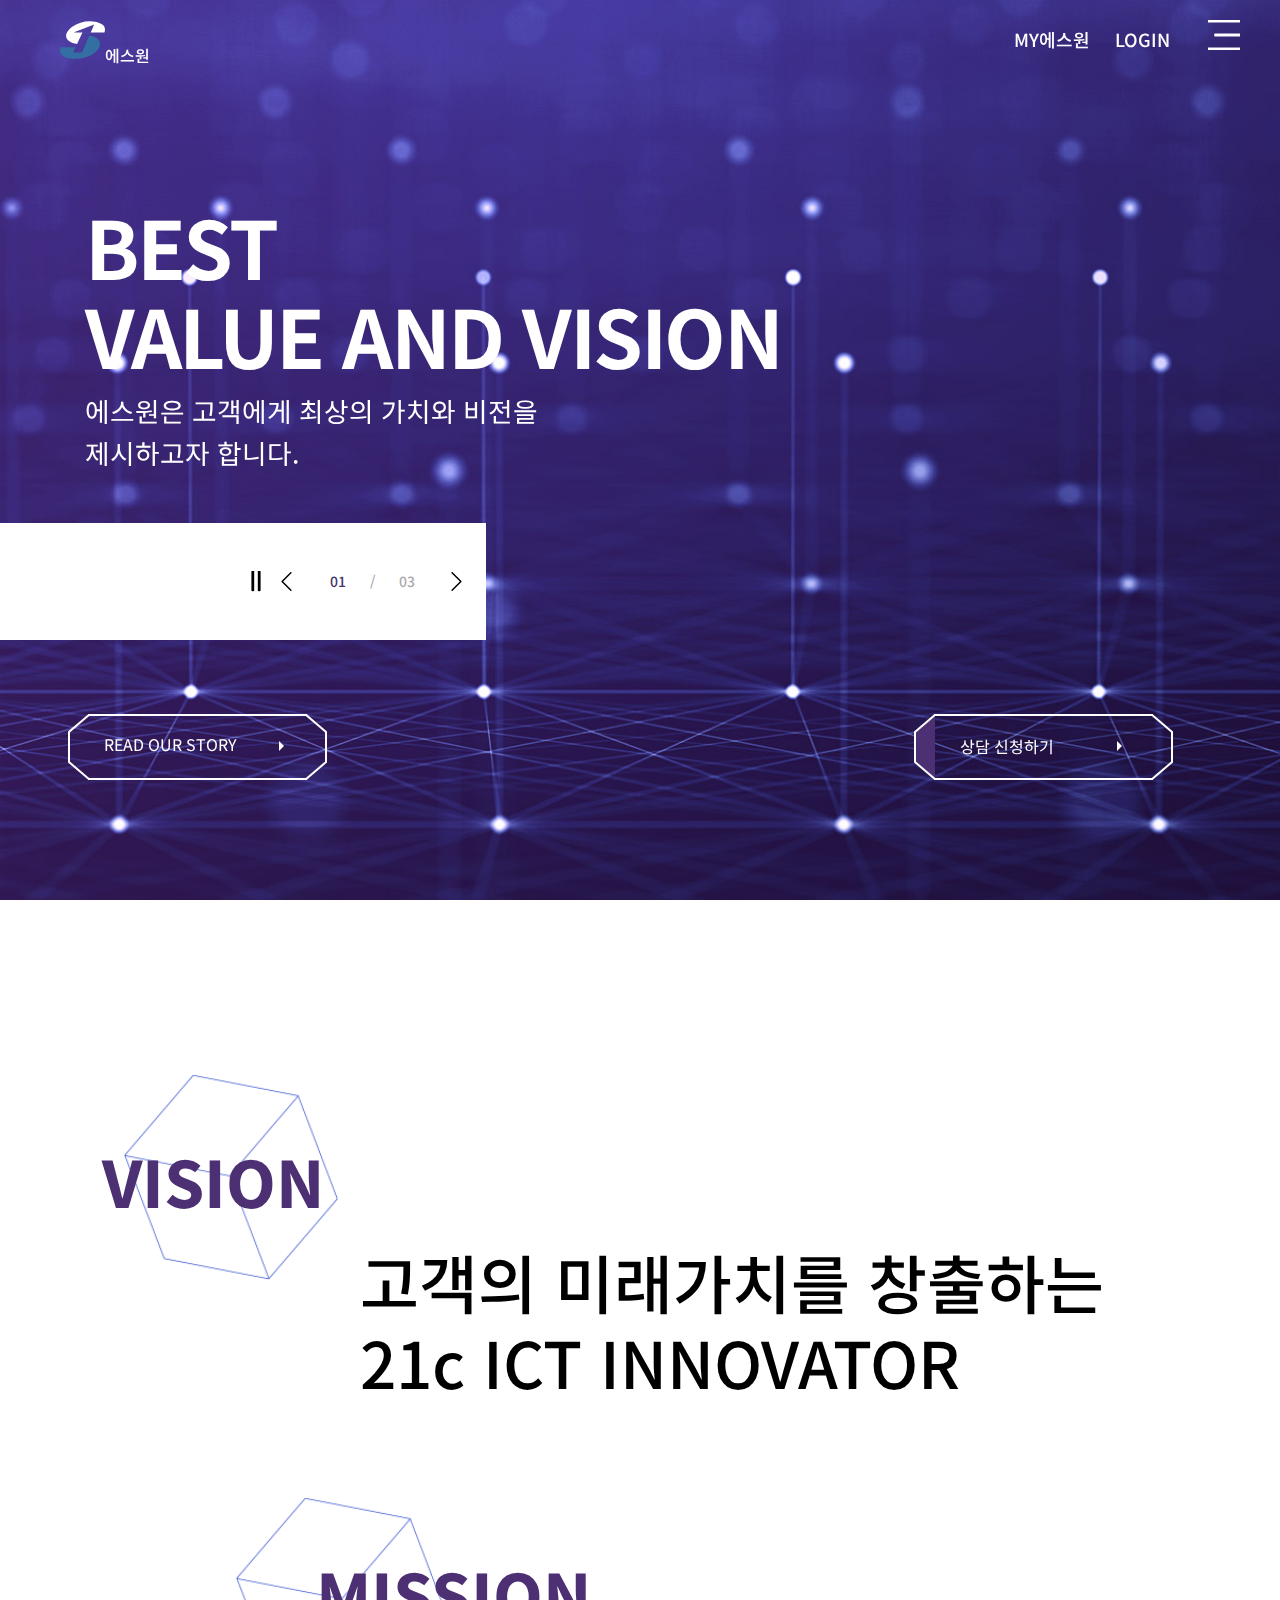
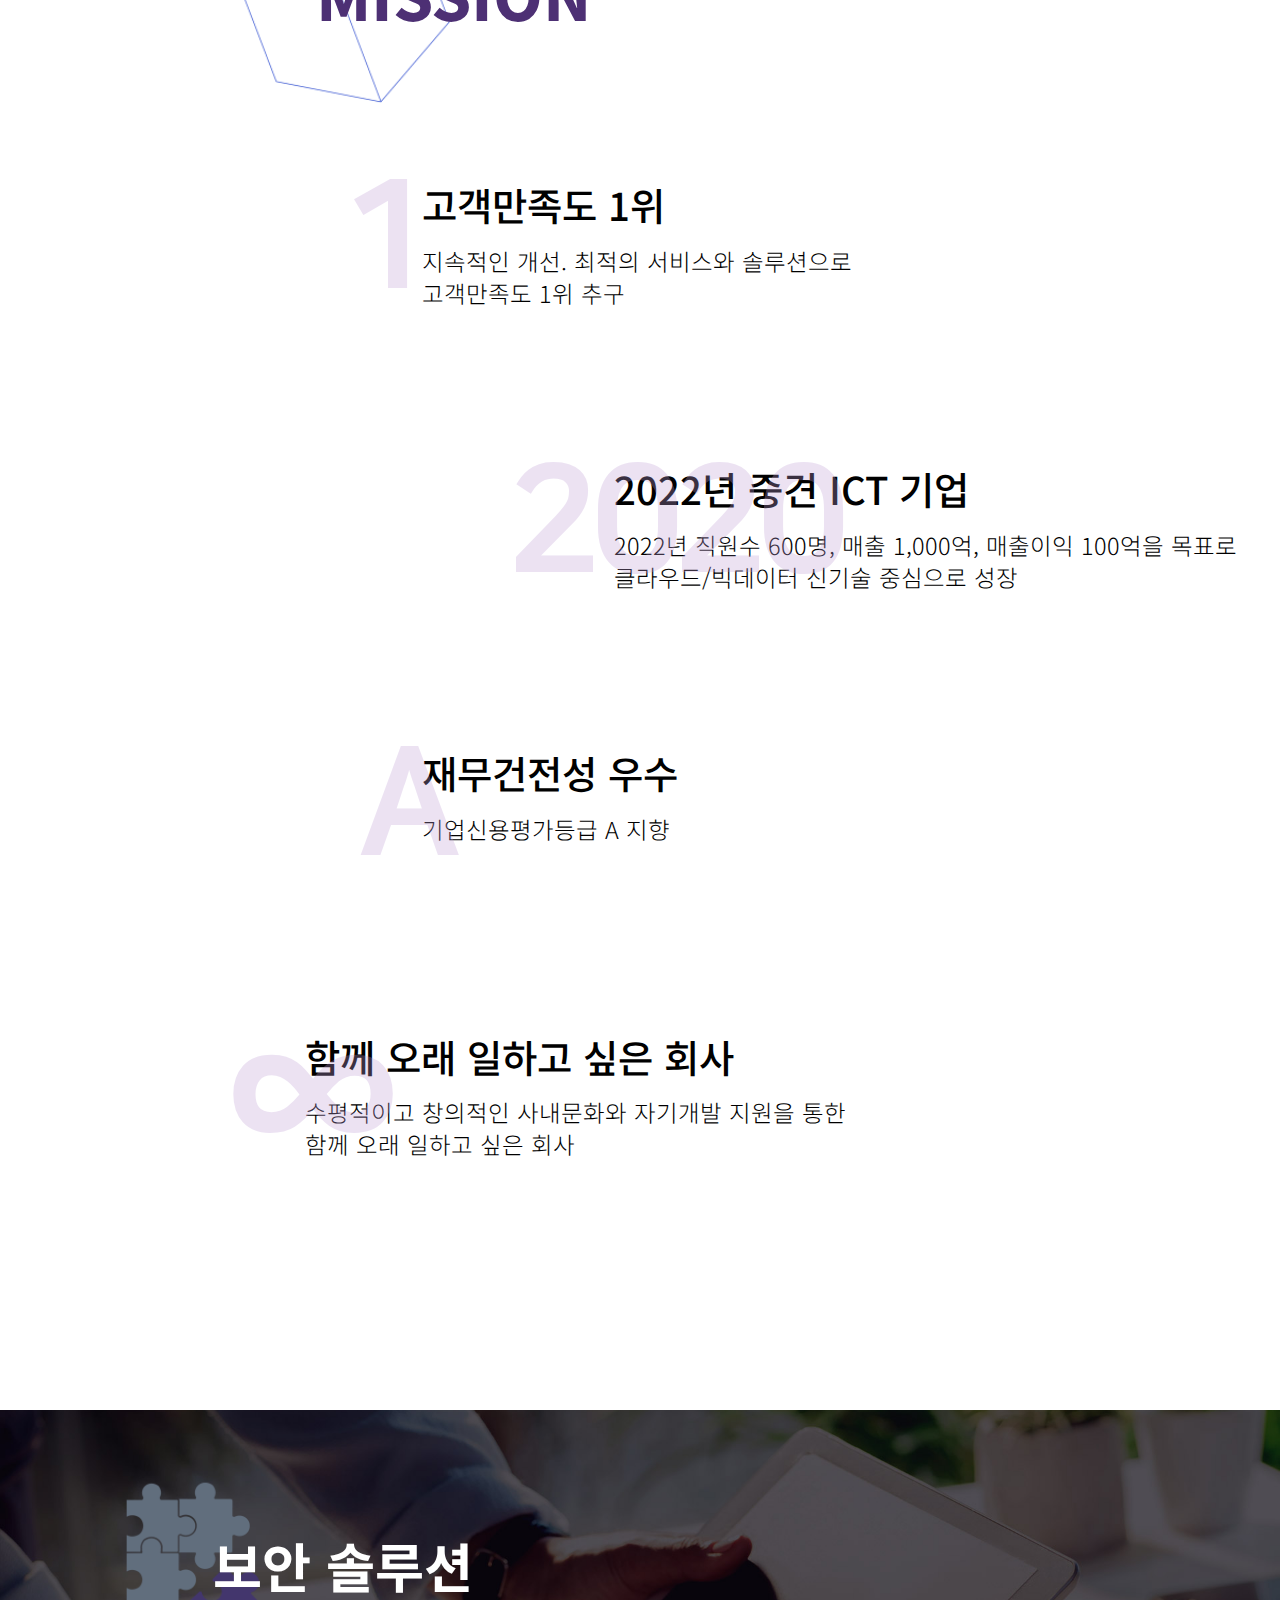
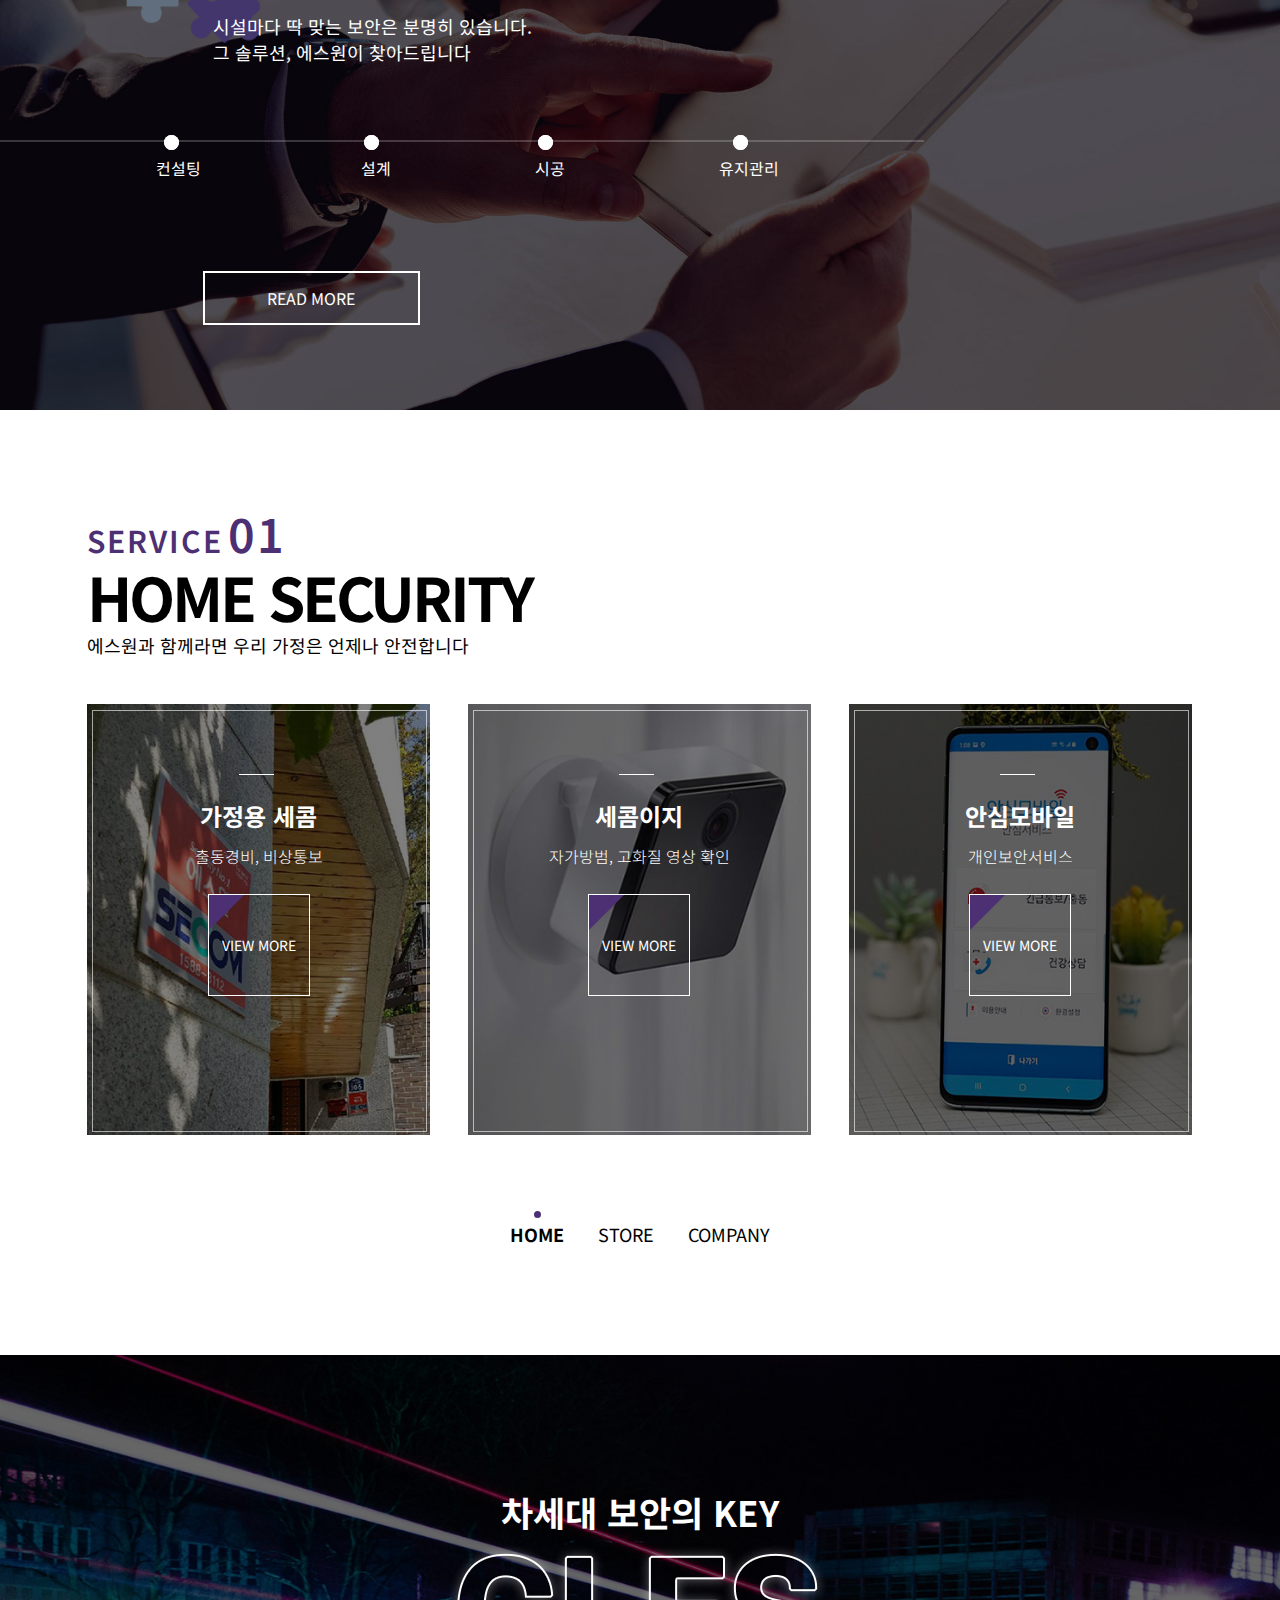
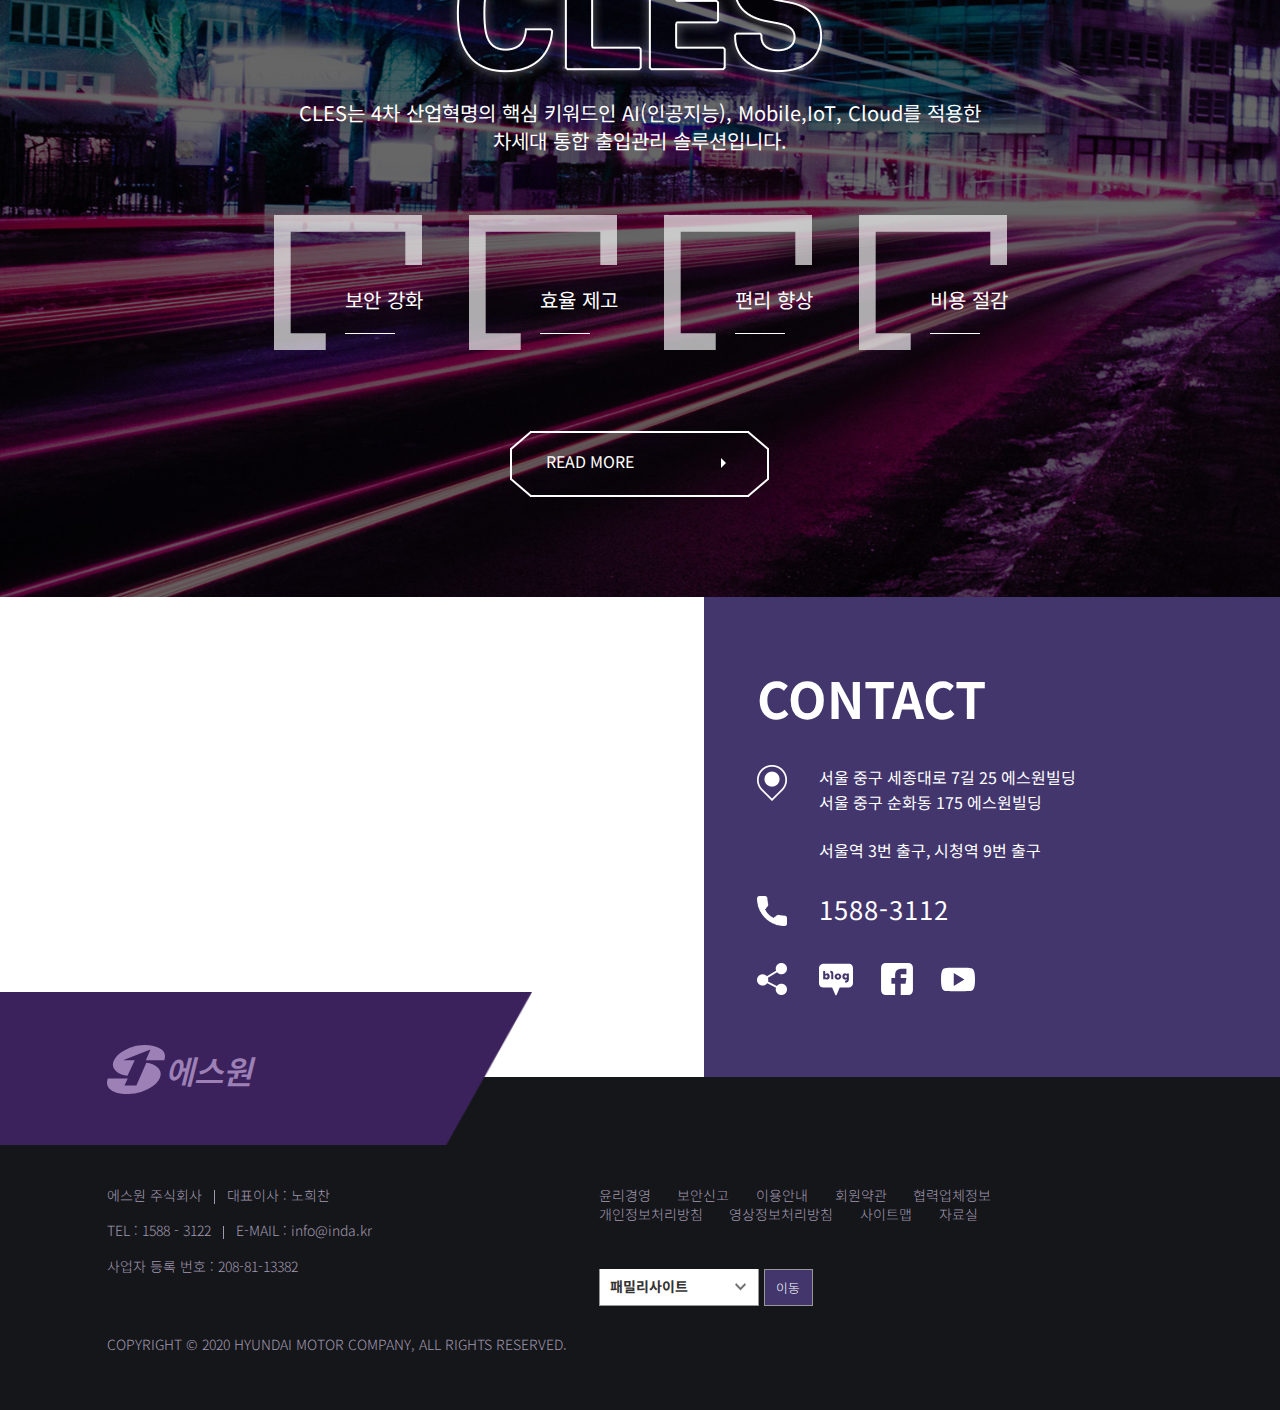
<file: index.html>
<!DOCTYPE html>
<html lang="ko">
<head>
    <meta charset="utf-8">
    <title> 에스원 </title>
    <meta name="description" content="한국 최고의 보안업체 에스원. 기업, 매장, 가정에 필요한 서비스 및 보안솔루션을 제공해드립니다." />
    <meta name="keywords" content="보안, 솔루션, 보안서비스, 경비">
    <meta name="viewport" content="width=device-width, initial-scale=1.0">
    <link rel="shortcut icon" href="asset/images/common/apple-touch-icon-72x72.png">
    <link rel="apple-touch-icon" href="asset/images/common/apple-touch-icon.png" />
    <link rel="apple-touch-icon" sizes="57x57" href="asset/images/common/apple-touch-icon-57x57.png">
    <link rel="apple-touch-icon" sizes="72x72" href="asset/images/common/apple-touch-icon-72x72.png">
    <link rel="apple-touch-icon" sizes="76x76" href="asset/images/common/apple-touch-icon-76x76.png">
    <link rel="apple-touch-icon" sizes="114x114" href="asset/images/common/apple-touch-icon-114x114.png">
    <link rel="apple-touch-icon" sizes="120x120" href="asset/images/common/apple-touch-icon-120x120.png">
    <link rel="apple-touch-icon" sizes="144x144" href="asset/images/common/apple-touch-icon-144x144.png">
    <link rel="apple-touch-icon" sizes="152x152" href="asset/images/common/apple-touch-icon-152x152.png">
    <link rel="apple-touch-icon" sizes="180x180" href="asset/images/common/apple-touch-icon-180x180.png">
    <link rel="stylesheet" href="asset/css/swiper-bundle.css">
    <link rel="stylesheet" href="asset/css/common.css">
    <link rel="stylesheet" href="asset/css/layout.css">
    <link rel="stylesheet" href="asset/css/main.css">
    <script src="asset/js/jquery-1.12.4.min.js"></script>
    <script src="asset/js/swiper.min.js"></script>
    <script src="asset/js/jquery.easing.min.js"></script>
    <script src="asset/js/common.js"></script>
    <script src="asset/js/main.js"></script>
</head>
<body>
    <div id="skip">
        <a href="#content">본문 바로가기</a>
    </div>
    <header id="pcHeader" class="header">
        <h1 class="logo">
            <a href="">
                <img src="asset/images/layout/logo_white.svg" alt=""><span>에스원</span>
            </a>
        </h1>
        <div class="util">
            <ul>
                <li><a href="#">MY에스원</a></li>
                <li><a href="#">LOGIN</a></li>
                <li><a href="#">상담 신청하기</a></li>
            </ul>
        </div>
        <nav id="pcGnb">
            <h2 class="blind_b">에스원 주메뉴(pc)</h2>
            <ul>
                <li>
                    <a href="#" data-src="asset/images/layout/company.svg">COMPANY</a>            
                    <ul class="dep2">
                            <li><a href="#">회사소개</a></li>
                            <li><a href="#">VISION</a></li>
                            <li><a href="#">연혁</a></li>
                            <li><a href="#">채용</a></li>
                    </ul>
                </li>
                <li>
                    <a href="#" data-src="asset/images/layout/service.svg">SERVICE</a>
                    <ul class="dep2">
                            <li><a href="#">세콤</a></li>
                            <li><a href="#">영상보안</a></li>
                            <li><a href="#">정보보안</a></li>
                            <li><a href="#">안심모바일</a></li>
                            <li><a href="#">차량운행 관리</a></li>
                            <li><a href="#">부동산 종합 서비스</a></li>
                    </ul>
                </li>
                <li>
                    <a href="#" data-src="asset/images/layout/solution.svg">SOLUTION</a>
                    <ul class="dep2 w150">
                            <li><a href="#">보안솔루션</a></li>
                            <li><a href="#">CLES</a></li>
                            <li><a href="#">업무용 빌딩</a></li>
                            <li><a href="#">상업용 빌딩</a></li>
                            <li><a href="#">공항</a></li>
                            <li><a href="#">플랜트</a></li>
                            <li><a href="#">항만</a></li>
                            <li><a href="#">국가 중요 시설</a></li>
                    </ul>
                </li>
            </ul>
            <div class="dep2_bg">
                <div class="dep1_txt">
                    <!-- <img src="" alt=""> -->
                    <p></p>
                </div>
            </div>
        </nav>
    </header>
    <header id="mHeader" class="header">
        <h1 class="logo">
            <a href="">
                <img src="asset/images/layout/logo_white.svg" alt=""><span>에스원</span>
            </a>
        </h1>
        <div class="util">
            <ul>
                <li><a href="#">MY에스원</a></li>
                <li><a href="#">LOGIN</a></li>
            </ul>
        </div>
        <button type="button" class="gnb_open_btn">
            <span class="blind_b">에스원 전체 메뉴 열기</span>
        </button>
        <div class="menubar">
            <div class="menu_left">
                <div class="call">
                    <strong>바로 전화하기</strong>
                    <p>1588-3112</p>
                    <a href="#" class="m_counsel first">간편상담신청</a>
                    <a href="#" class="m_counsel">채팅상담</a>
                </div>
            </div>
            <nav id="mGnb">
                <h2 class="blind_b">에스원 주메뉴(모바일)</h2>
                <ul>
                    <li>
                        <a href="#">COMPANY</a>            
                        <ul class="dep2">
                                <li><a href="#">회사소개</a></li>
                                <li><a href="#">VISION</a></li>
                                <li><a href="#">연혁</a></li>
                                <li><a href="#">채용</a></li>
                        </ul>
                    </li>
                    <li>
                        <a href="#">SERVICE</a>
                        <ul class="dep2">
                                <li><a href="#">세콤</a></li>
                                <li><a href="#">영상보안</a></li>
                                <li><a href="#">정보보안</a></li>
                                <li><a href="#">안심모바일</a></li>
                                <li><a href="#">차량운행 관리</a></li>
                                <li><a href="#">부동산 종합 서비스</a></li>
                        </ul>
                    </li>
                    <li>
                        <a href="#">SOLUTION</a>
                        <ul class="dep2 w150">
                                <li><a href="#">보안솔루션</a></li>
                                <li><a href="#">CLES</a></li>
                                <li><a href="#">업무용 빌딩</a></li>
                                <li><a href="#">상업용 빌딩</a></li>
                                <li><a href="#">공항</a></li>
                                <li><a href="#">플랜트</a></li>
                                <li><a href="#">항만</a></li>
                                <li><a href="#">국가 중요 시설</a></li>
                        </ul>
                    </li>
                </ul>
            </nav>
            <button type="button" class="gnb_close_btn last">
                <span class="blind_b">에스원 전체 메뉴 닫기</span>
            </button>
        </div>
    </header>
    <div id="content">
        <section id="cnt1" class="cnt tg">
            <h2 class="blind_b">에스원의 가치관</h2>
            <div class="swiper-container">
                <div class="swiper-wrapper">
                    <div class="swiper-slide slide1">
                            <div class="slide_bg"> </div>
                                <strong class="fade right">BEST <br> VALUE AND VISION</strong>
                                <p class="fade up">에스원은 고객에게 최상의 가치와 비전을<br>
                                    제시하고자 합니다.</p>
                           
                    </div>
                    <div class="swiper-slide slide2">
                            <div class="slide_bg"> </div>
                                <strong class="fade right">BUILD <br>TRUST</strong>
                                <p class="fade up">에스원은 고객과 사회의 신뢰 속에서<br>도덕적인 기업문화를 선도하고 있습니다.
                                </p>
                           
                    </div>
                    <div class="swiper-slide slide3">
                            <div class="slide_bg"></div>
                                <strong class="fade right">NEW <br>TECHNOLOGY </strong>
                                <p class="fade up">에스원은 독자적인 기술과 서비스 차별화를 통해 <br>
                                    새로운 플랫폼 비즈니스를 발굴해 나갑니다.</p>
                    </div>
                </div>
                <div class="controller">
                    <div class="slide_timer on"></div>
                    <!-- If we need pagination -->
                    <div class="swiper-pagination"></div>
                
                    <!-- play,stop button -->
                    <button type="button" class="stop_play stop"></button>
                    <button type="button" class="stop_play play"></button>

                    <!-- If we need navigation buttons -->
                    <div class="swiper-button-prev"></div>
                    <div class="swiper-button-next"></div>
                </div>
                <a href="" class="btn_more transparent">
                    READ OUR STORY
                    <span class="btn_arrow"></span>
                </a>
                <a href="" class="btn_more purple">
                    <div class="btn_txt">상담 신청하기</div>
                    <div class="btn_purple"></div>
                    <span class="btn_arrow"></span>
                </a>
            </div>
            <button type="button" class="scroll_btn">
                <img src="asset/images/main/scroll_i.png" alt="에스원 비젼과 임무 섹션으로 이동">
            </button>
        </section>
        <section id="cnt2" class="cnt tg subwheel">
            <h2 class="blind_b">에스원의 비젼과 임무</h2>
            <div class="state_bar">
                <span class="round"></span>
                <div class="vertical_line"></div>
                <ul>
                    <li>VISION</li>
                    <li>MISSION</li>
                </ul>
            </div>
            <div class="list_wrap">
                <div class="vision">
                    <strong>VISION</strong>
                    <p>고객의 미래가치를 창출하는<br>
                        21c ICT INNOVATOR</p>
                </div>
                <div class="mission">
                    <strong>MISSION</strong>
                    <ul class="clearfix">
                        <li>
                          <dl>
                              <dt>고객만족도 1위</dt>
                              <dd>지속적인 개선. 최적의 서비스와 솔루션으로 <br>
                                고객만족도 1위 추구</dd>
                          </dl>
                        </li>
                        <li>
                            <dl>
                                <dt>2022년 중견 ICT 기업</dt>
                                <dd>2022년 직원수 600명, 매출 1,000억, 매출이익 100억을 목표로 <br> 클라우드/빅데이터 신기술 중심으로 성장</dd>
                            </dl>
                        </li>
                        <li>
                            <dl>
                                <dt>재무건전성 우수</dt>
                                <dd>기업신용평가등급 A 지향</dd>
                            </dl>
                        </li>
                        <li>
                            <dl>
                                <dt>함께 오래 일하고 싶은 회사</dt>
                                <dd>수평적이고 창의적인 사내문화와 자기개발 지원을 통한<br>함께 오래 일하고 싶은 회사</dd>
                            </dl>
                        </li>
                    </ul>
                </div>
            </div>
            <button type="button" class="scroll_btn">
                <img src="asset/images/main/scroll_i.png" alt="보안솔루션 섹션으로 이동">
            </button>
        </section>
        <section id="cnt3" class="cnt tg">
            <h2>보안 솔루션</h2>
            <p>시설마다 딱 맞는 보안은 분명히 있습니다.<br>
                그 솔루션, 에스원이 찾아드립니다</p>
            <div class="solution_step">
                <div class="line">
                    <div class="glow_line"></div>
                </div>
                <ul class="step">
                    <li>
                        <div class="circle">
                            <div class="c1"></div>
                            <div class="c2"></div>
                        </div>
                        <span>컨설팅</span>
                    </li>
                    <li>
                        <div class="circle">
                            <div class="c1"></div>
                            <div class="c2"></div>
                        </div>
                        <span>설계</span>
                    </li>
                    <li>
                        <div class="circle">
                            <div class="c1"></div>
                            <div class="c2"></div>
                        </div>
                        <span>시공</span>
                    </li>
                    <li>
                        <div class="circle">
                            <div class="c1"></div>
                            <div class="c2"></div>
                        </div>
                        <span>유지관리</span>
                    </li>
                </ul>
            </div>
            <a href="" class="btn_more transparent">
                READ MORE
                <span class="btn_arrow"></span>
            </a>
            <button type="button" class="scroll_btn">
                <img src="asset/images/main/scroll_i.png" alt="에스원 서비스 섹션으로 이동">
            </button>
        </section>
        <div class="sec45_wrap tg subwheel">
            <div id="sec45">
                <section id="cnt4" class="cnt">
                    <h2 class="blind_b">에스원 서비스</h2>
                    <div id="serviceTab" class="tabcontents">
                        <ul class="tablist" role="tablist" aria-label="에스원 서비스 소개">
                            <li id="tab1" class="tab first" role="tab" aria-controls="tabpanel1"><span>01</span>HOME</li>
                            <li id="tab2" class="tab" role="tab" aria-controls="tabpanel2"><span>02</span>STORE</li>
                            <li id="tab3" class="tab last" role="tab" aria-controls="tabpanel3"><span>03</span>COMPANY</li>
                        </ul>
                        <div id="tabpanel1" class="tabpanel" role="tabpanel" aria-labelledby="tab1">
                            <p>SERVICE<span>01</span></p>
                            <strong>HOME SECURITY</strong>
                            <p>에스원과 함께라면 우리 가정은 언제나 안전합니다</p>
                            <div class="swiper_box"><!-- overflow-x:auto -->
                                <ul> <!-- li3개 들어갈 사이즈 -->
                                    <li>
                                        <strong>가정용 세콤</strong>
                                        <p>출동경비, 비상통보</p>
                                        <a href=""><span>VIEW MORE</span></a>
                                    </li>
                                    <li>
                                        <strong>세콤이지</strong>
                                        <p>자가방범, 고화질 영상 확인</p>
                                       <a href=""><span>VIEW MORE</span></a>
                                    </li>
                                    <li>
                                        <strong>안심모바일</strong>
                                        <p>개인보안서비스</p>
                                       <a href=""><span>VIEW MORE</span></a>
                                    </li>
                                </ul>
                            </div>
                        </div>
                        <div id="tabpanel2" class="tabpanel" role="tabpanel" aria-labelledby="tab2">
                            <p>SERVICE<span>02</span></p>
                            <strong>STORE SECURITY</strong>
                            <p>에스원과 함께라면 우리 매장은 언제나 안전합니다</p>
                            <div class="swiper_box">
                                <ul>
                                    <li>
                                        <strong>상업용 세콤</strong>
                                        <p>보안, 출입, 근태관리</p>
                                       <a href=""><span>VIEW MORE</span></a>
                                    </li>
                                    <li>
                                        <strong>CCTV</strong>
                                        <p>고화질 디지털 영상보안</p>
                                       <a href=""><span>VIEW MORE</span></a>
                                    </li>
                                    <li>
                                        <strong>정보보안</strong>
                                        <p>보안관제, PC보안, 백신</p>
                                       <a href=""><span>VIEW MORE</span></a>
                                    </li>
                                </ul>
                            </div>
                        </div>
                        <div id="tabpanel3" class="tabpanel" role="tabpanel" aria-labelledby="tab3">
                            <p>SERVICE<span>03</span></p>
                            <strong>COMPANY SECURITY</strong>
                            <p>에스원과 함께라면 우리 기업은 언제나 안전합니다</p>
                            <div class="swiper_box">
                                <ul>
                                    <li>
                                        <strong>빌딩관리</strong>
                                        <p>PM, FM, 부동산 컨설팅</p>
                                       <a href=""><span>VIEW MORE</span></a>
                                    </li>
                                    <li>
                                        <strong>보안 솔루션</strong>
                                        <p>초고층 빌딩, SOC</p>
                                       <a href=""><span>VIEW MORE</span></a>
                                    </li>
                                    <li>
                                        <strong>차량운행관리</strong>
                                        <p>실시간 모니터링, 운행이력 관리</p>
                                       <a href=""><span>VIEW MORE</span></a>
                                    </li>
                                </ul>
                            </div>
                        </div>
                    </div>
                    <button type="button" class="scroll_btn">
                        <img src="asset/images/main/scroll_i.png" alt="에스원 CLES섹션으로 이동">
                    </button>
                </section>
                <section id="cnt5" class="cnt">
                    <h2><span class="blind_b">CLES</span></h2>
                    <p>차세대 보안의 KEY</p>
                    <p>CLES는 4차 산업혁명의 핵심 키워드인 AI(인공지능), Mobile,IoT, Cloud를 적용한 <br>차세대 통합 출입관리 솔루션입니다.</p>
                    <ul>
                        <li><span>보안 강화</span></li>
                        <li><span>효율 제고</span></li>
                        <li><span>편리 향상</span></li>
                        <li><span>비용 절감</span></li>
                    </ul>
                    <a href="" class="btn_more transparent">
                        READ MORE
                        <span class="btn_arrow"></span>
                    </a>
                    <button type="button" class="scroll_btn">
                        <img src="asset/images/main/scroll_i.png" alt="에스원 연락 섹션으로 이동">
                    </button>
                </section>
            </div>
        </div>
        <section id="cnt6" class="cnt tg clearfix">
            <h2 class="blind_b">에스원 위치 및 연락처</h2>
            <article id="map">
                <h3 class="blind_b">에스원 지도</h3>
            </article>
          <script type="text/javascript" src="//dapi.kakao.com/v2/maps/sdk.js?appkey=26d09b8c72ac42266fa1c594bbe0255b"></script>
            <script>
            var mapContainer = document.getElementById('map'), // 지도를 표시할 div 
                mapOption = { 
                    center: new kakao.maps.LatLng(37.560593596380805, 126.97285258447225), 
                    // 지도의 중심좌표
                    level: 3 // 지도의 확대 레벨
                };

            // 지도를 표시할 div와  지도 옵션으로  지도를 생성
            var map = new kakao.maps.Map(mapContainer, mapOption); 

            // 커스텀 오버레이에 표시할 내용
            var content = '<div class="overlay_info">';
            content += '    <a href="https://place.map.kakao.com/9901924" target="_blank"><strong>에스원 본사</strong></a>';
            content += '    <div class="desc">';
            content += '        <img src="asset/images/main/s1_map_location.jpg" alt="에스원 본사">';
            content += '        <span class="address">서울 중구 세종대로7길 25 에스원빌딩</span>';
            content += '    </div>';
            content += '</div>';

            // 커스텀 오버레이가 표시될 위치(경도, 위도)
            var position = new kakao.maps.LatLng(37.560015262099064, 126.97301619920425);

            // 커스텀 오버레이를 생성
            var mapCustomOverlay = new kakao.maps.CustomOverlay({
                position: position,
                content: content,
                xAnchor: 0.5, // 커스텀 오버레이의 x축 위치입니다. 1에 가까울수록 왼쪽에 위치합니다. 기본값은 0.5 입니다
                yAnchor: 1.1 // 커스텀 오버레이의 y축 위치입니다. 1에 가까울수록 위쪽에 위치합니다. 기본값은 0.5 입니다
            });

            // 커스텀 오버레이를 지도에 표시합니다
            mapCustomOverlay.setMap(map);

            function setZoomable(zoomable) {
                // 마우스 휠로 지도 확대,축소 가능여부를 설정
                map.setZoomable(zoomable);    
            }
            setZoomable(false); //확대 못하게 막음 
            
            </script>   
            <article class="contact">
                <h3>CONTACT</h3>
                <ul>
                    <li>
                        <img src="asset/images/main/sec6_location.png" alt="장소">
                        <div class="location_txt">
                            <p>서울 중구 세종대로 7길 25  에스원빌딩<br>
                               서울 중구 순화동 175 에스원빌딩</p>
                            <p>서울역 3번 출구, 시청역 9번 출구</p>
                        </div>
                    </li>
                    <li>
                        <img src="asset/images/main/sec6_call.png" alt="전화번호">
                        <p>1588-3112</p>
                    </li>
                    <li>
                        <img src="asset/images/main/sec6_share.png" alt="SNS">
                        <a href="#"><img src="asset/images/main/sec6_blog.svg" alt="블로그"></a>
                        <a href="#"><img src="asset/images/main/sec6_facebook.svg" alt="페이스북"></a>
                        <a href="#"><img src="asset/images/main/sec6_youtube.svg" alt="유튜브"></a>
                    </li>
                </ul>
            </article>
        </section>
    </div>
    <footer id="footer" class="clearfix">
        <div class="footer_logo">
            <img src="asset/images/layout/footer_logo.svg" alt=""><span>에스원</span>
        </div>
        <div class="info">
            <ul>
                <li>
                    <span>에스원 주식회사</span>
                    <span>대표이사 : 노희찬</span>
                </li>
                <li>
                    <span>TEL : 1588 - 3122 </span>
                    <span>E-MAIL : info@inda.kr</span>
                </li>
                <li>사업자 등록 번호 : 208-81-13382</li>
            </ul>
            <p class="copyright">COPYRIGHT &copy; 2020 HYUNDAI MOTOR COMPANY, ALL RIGHTS RESERVED.</p>
        </div>
        <div class="footer_right">
            <ul class="footer_list clearfix">
                <li><a href="#">윤리경영</a></li>
                <li><a href="#">보안신고</a></li>
                <li><a href="#">이용안내</a></li>
                <li><a href="#">회원약관</a></li>
                <li><a href="#">협력업체정보</a></li>
                <li><a href="#">개인정보처리방침</a></li>
                <li><a href="#">영상정보처리방침</a></li>
                <li><a href="#">사이트맵</a></li>
                <li><a href="#">자료실</a></li>
            </ul>
            <div class="family clearfix">
                <a href="#" role="button" class="fsite">패밀리사이트</a>
                <ul>
                    <li><a href="http://clean.s1.co.kr/" target="_blank">윤리경영사이트</a></li>
                    <li><a href="https://www.s1campus.co.kr:1443/main/index" target="_blank">인재개발원</a></li>
                    <li><a href="https://www.s1webview.co.kr:2443/" target="_blank">에스원 웹뷰어</a></li> 
                    <li><a href="https://partners.s1.co.kr:8449/goMain.do" target="_blank">에스원 파트너스</a></li>
                    <li><a href="http://as82.kr/secom/" target="_blank">TSC 기술지원</a></li>
                    <li><a href="https://tsc.s1.co.kr:8300/" target="_blank">TSC 포털</a></li>
                    <li><a href="https://www.s1cloudmanager.com/account/login.html" target="_blank">클라우드 매니저</a></li>
                </ul>
                <a href="#" class="f_go">이동</a>
            </div>
        </div>
        <button type="button" class="scroll_btn">
            <img src="asset/images/main/scroll_i.png" alt="메인페이지 상단으로 이동">
        </button>
    </footer>
</body>
</html>
</file>
<file: asset/css/common.css>
@charset "UTF-8";
@import url(https://fonts.googleapis.com/css?family=Noto+Sans+KR:100,300,regular,500,700,900);
@font-face {
  font-family: NanumS;
  font-style: normal;
  font-weight: 300;
  src: url("../fonts/NanumSquareL.eot");
  src: url("../fonts/NanumSquareL.eot#iefix") format("embedded-opentype"), url("../fonts/NanumSquareL.woff2") format("woff2"), url("../fonts/NanumSquareL.woff") format("woff"), url("../fonts/NanumSquareL.ttf") format("truetype"); }
@font-face {
  font-family: NanumS;
  font-style: normal;
  font-weight: 400;
  src: url("../fonts/NanumSquareR.eot");
  src: url("../fonts/NanumSquareR.eot#iefix") format("embedded-opentype"), url("../fonts/NanumSquareR.woff2") format("woff2"), url("../fonts/NanumSquareR.woff") format("woff"), url("../fonts/NanumSquareR.ttf") format("truetype"); }
@font-face {
  font-family: NanumS;
  font-style: normal;
  font-weight: 700;
  src: url("../fonts/NanumSquareB.eot");
  src: url("../fonts/NanumSquareB.eot#iefix") format("embedded-opentype"), url("../fonts/NanumSquareB.woff2") format("woff2"), url("../fonts/NanumSquareB.woff") format("woff"), url("../fonts/NanumSquareB.ttf") format("truetype"); }
@font-face {
  font-family: NanumS;
  font-style: normal;
  font-weight: 800;
  src: url("../fonts/NanumSquareEB.eot");
  src: url("../fonts/NanumSquareEB.eot#iefix") format("embedded-opentype"), url("../fonts/NanumSquareEB.woff2") format("woff2"), url("../fonts/NanumSquareEB.woff") format("woff"), url("../fonts/NanumSquareEB.ttf") format("truetype"); }
@font-face {
  font-family: scDream;
  font-style: normal;
  font-weight: 700;
  src: url("../fonts/S-CoreDream-7ExtraBold.eot");
  src: url("../fonts/S-CoreDream-7ExtraBold.eot#iefix") format("embedded-opentype"), url("../fonts/S-CoreDream-7ExtraBold.woff2") format("woff2"), url("../fonts/S-CoreDream-7ExtraBold.woff") format("woff"), url("../fonts/S-CoreDream-7ExtraBold.ttf") format("truetype"); }
@font-face {
  font-family: Titillium;
  font-style: normal;
  font-weight: 700;
  src: url("../fonts/TitilliumWeb-Bold.eot");
  src: url("../fonts/TitilliumWeb-Bold.eot#iefix") format("embedded-opentype"), url("../fonts/TitilliumWeb-Bold.woff2") format("woff2"), url("../fonts/TitilliumWeb-Bold.woff") format("woff"), url("../fonts/TitilliumWeb-Bold.ttf") format("truetype"); }
body, h1, h2, h3, h4, h5, h6, p, ul, li, dl, dd, figure, button, form {
  margin: 0;
  padding: 0; }

h1, h2, h3, h4, h5, h6 {
  font-size: 100%; }

ul {
  list-style: none; }

a:link, a:visited, a:hover, a:active {
  text-decoration: none;
  color: inherit; }

button {
  background: none;
  border: none;
  cursor: pointer; }

input, button {
  font-family: inherit;
  font-size: inherit;
  color: inherit;
  line-height: inherit; }

img {
  vertical-align: top;
  border: none; }

address {
  font-style: normal; }

header, nav, section, article, footer {
  display: block; }

img, figure, video {
  max-width: 100%; }

.blind_b {
  width: 1px;
  height: 1px;
  overflow: hidden;
  border: none;
  position: absolute;
  clip: rect(1px, 1px, 1px, 1px);
  clip-path: inset(50%); }

.f_l {
  float: left; }

.f_r {
  float: right; }

.p_a {
  position: absolute; }

.p_r {
  position: relative; }

.clearfix::after {
  content: "";
  display: block;
  clear: both; }

body {
  font-family: "Noto Sans KR",NanumS,"맑은 고딕","Malgun Gothic",sans-serif;
  color: #fff;
  font-size: 16px;
  line-height: 1;
  word-break: keep-all;
  font-weight: 400; }

#skip a {
  position: absolute;
  left: -9999px;
  top: 0;
  z-index: 1000; }
  #skip a:focus {
    left: 0;
    width: 100%;
    height: 50px;
    line-height: 50px;
    font-weight: 600;
    text-align: center;
    background: #43366d; }

.btn_more {
  position: relative;
  display: block;
  height: 66px;
  line-height: 60px;
  background: no-repeat center; }
  .btn_more.transparent {
    width: 260px;
    background-image: url("../images/common/btn_bg.png");
    padding-left: 72px; }
    .btn_more.transparent .btn_arrow {
      right: 80px; }
  .btn_more.purple {
    -webkit-box-sizing: border-box;
    -moz-box-sizing: border-box;
    box-sizing: border-box;
    width: 217px;
    border-top: 2px solid #fff;
    border-bottom: 2px solid #fff;
    padding-left: 25px; }
    .btn_more.purple::before, .btn_more.purple::after {
      content: "";
      position: absolute;
      top: -2px;
      width: 21px;
      height: 66px;
      background: no-repeat center; }
    .btn_more.purple::before {
      background-image: url("../images/common/btn_left.png");
      left: -21px; }
    .btn_more.purple::after {
      background-image: url("../images/common/btn_right.png");
      right: -21px; }
    .btn_more.purple .btn_txt {
      display: inline-block;
      position: relative;
      z-index: 15; }
    .btn_more.purple .btn_purple {
      position: absolute;
      top: 0;
      left: 0;
      height: 100%;
      width: 0%;
      background: #4D3074;
      z-index: 10; }
    .btn_more.purple .btn_arrow {
      right: 30px; }
  .btn_more .btn_arrow {
    -webkit-transform: translateY(-50%);
    -moz-transform: translateY(-50%);
    -o-transform: translateY(-50%);
    -ms-transform: translateY(-50%);
    transform: translateY(-50%);
    position: absolute;
    top: 48%;
    z-index: 15;
    width: 5px;
    height: 10px;
    background: url("../images/common/btn_arrow.png") no-repeat center; }

.fade {
  -webkit-transition: all 2s;
  -moz-transition: all 2s;
  -o-transition: all 2s;
  transition: all 2s;
  opacity: 0; }
  .fade .up {
    -webkit-transform: translateY(80px);
    -moz-transform: translateY(80px);
    -o-transform: translateY(80px);
    -ms-transform: translateY(80px);
    transform: translateY(80px); }
  .fade .down {
    -webkit-transform: translateY(-80px);
    -moz-transform: translateY(-80px);
    -o-transform: translateY(-80px);
    -ms-transform: translateY(-80px);
    transform: translateY(-80px); }
  .fade .left {
    -webkit-transform: translateX(80px);
    -moz-transform: translateX(80px);
    -o-transform: translateX(80px);
    -ms-transform: translateX(80px);
    transform: translateX(80px); }
  .fade .right {
    -webkit-transform: translateX(-80px);
    -moz-transform: translateX(-80px);
    -o-transform: translateX(-80px);
    -ms-transform: translateX(-80px);
    transform: translateX(-80px); }
  .fade.in {
    opacity: 1; }
    .fade.in.up, .fade.in.down {
      -webkit-transform: translateY(0px);
      -moz-transform: translateY(0px);
      -o-transform: translateY(0px);
      -ms-transform: translateY(0px);
      transform: translateY(0px); }
    .fade.in.left, .fade.in.right {
      -webkit-transform: translateX(0px);
      -moz-transform: translateX(0px);
      -o-transform: translateX(0px);
      -ms-transform: translateX(0px);
      transform: translateX(0px); }

/*# sourceMappingURL=common.css.map */
</file>
<file: asset/css/layout.css>
.header {
  position: fixed;
  top: 0;
  left: 0;
  width: 100%;
  height: 80px;
  z-index: 900; }
  .header .logo a span, .header .util li a {
    font-weight: 500; }
  .header .logo {
    position: absolute;
    top: 20px;
    left: 100px;
    z-index: 500; }
    .header .logo a {
      display: block;
      width: 120px;
      height: 40px;
      line-height: 40px; }
      .header .logo a img {
        width: 60px;
        height: 100%; }
      .header .logo a span {
        display: inline-block;
        vertical-align: top; }
  .header .util {
    position: absolute;
    top: 30px;
    right: 80px;
    z-index: 500; }
    .header .util ul li {
      float: left;
      font-size: 14px; }
      .header .util ul li + li {
        margin-left: 25px; }

.header.on {
  background: #060415; }

#pcHeader {
  -webkit-transition: all 0.3s;
  -moz-transition: all 0.3s;
  -o-transition: all 0.3s;
  transition: all 0.3s; }
  #pcHeader #pcGnb {
    text-align: center;
    padding-top: 30px;
    width: 100%; }
    #pcHeader #pcGnb a {
      display: block;
      position: relative; }
    #pcHeader #pcGnb > ul {
      position: relative;
      z-index: 100;
      font-size: 0;
      width: 540px;
      margin: 0 auto; }
      #pcHeader #pcGnb > ul > li {
        display: inline-block;
        padding-right: 60px;
        position: relative;
        padding-bottom: 62px; }
        #pcHeader #pcGnb > ul > li > a {
          font-size: 18px;
          font-weight: 500;
          width: 120px; }
    #pcHeader #pcGnb .dep2 {
      position: absolute;
      top: 80px;
      left: 10px;
      width: 80%;
      height: 205px;
      z-index: 60;
      padding: 30px 20px;
      border-left: 2px solid #531984;
      font-size: 16px; }
      #pcHeader #pcGnb .dep2::before {
        content: "";
        position: absolute;
        top: 0;
        left: 0;
        width: 80%;
        height: 2px;
        background: #531984; }
      #pcHeader #pcGnb .dep2 > li {
        margin-bottom: 25px; }
        #pcHeader #pcGnb .dep2 > li > a {
          text-align: left; }
      #pcHeader #pcGnb .dep2.w150 {
        width: 160%; }
        #pcHeader #pcGnb .dep2.w150 li {
          width: 30%; }
        #pcHeader #pcGnb .dep2.w150 li:nth-of-type(7) {
          position: absolute;
          top: 30px;
          left: 130px; }
        #pcHeader #pcGnb .dep2.w150 li:nth-of-type(8) {
          position: absolute;
          top: 70px;
          left: 130px; }
    #pcHeader #pcGnb .dep2_bg {
      position: absolute;
      top: 80px;
      left: 0;
      z-index: 50;
      width: 100%;
      opacity: 0.95;
      height: 319px;
      background: url("../images/layout/menu_open_bg.png") no-repeat center/cover; }
      #pcHeader #pcGnb .dep2_bg .dep1_txt {
        -webkit-transform: translateY(-50%);
        -moz-transform: translateY(-50%);
        -o-transform: translateY(-50%);
        -ms-transform: translateY(-50%);
        transform: translateY(-50%);
        position: absolute;
        top: 45%;
        left: 13.75vw;
        display: none; }
        #pcHeader #pcGnb .dep2_bg .dep1_txt img {
          float: left;
          width: 2.8645833333vw;
          height: 2.6041666667vw; }
        #pcHeader #pcGnb .dep2_bg .dep1_txt p {
          float: left;
          font-weight: 700;
          font-size: 2.0833333333vw;
          padding-top: 10px;
          letter-spacing: -1.3px; }

#mHeader {
  display: none; }

#footer {
  height: 37vh;
  background: #15161a;
  position: relative;
  z-index: 90;
  color: #a199b0;
  padding-left: 300px;
  font-weight: 300;
  font-size: 14px; }
  #footer::after {
    content: "";
    display: block;
    clear: both; }
  #footer .footer_logo {
    -webkit-background-size: cover !important;
    -moz-background-size: cover !important;
    background-size: cover !important;
    -webkit-box-sizing: border-box;
    -moz-box-sizing: border-box;
    box-sizing: border-box;
    width: 699px;
    height: 144px;
    background: url("../images/layout/ftlogo_bg.png") no-repeat center;
    position: relative;
    top: -80px;
    padding: 50px 0 0 300px;
    margin-left: -300px; }
    #footer .footer_logo img {
      width: 58px; }
    #footer .footer_logo span {
      display: inline-block;
      padding-top: 8px;
      color: #9c80b6;
      font-size: 30px;
      font-weight: 600;
      font-style: italic; }
  #footer .info, #footer .footer_right {
    float: left;
    position: relative;
    top: -40px; }
  #footer .info {
    margin-right: 150px; }
    #footer .info ul li {
      margin-bottom: 20px; }
      #footer .info ul li span {
        display: inline-block;
        margin-right: 20px;
        position: relative; }
        #footer .info ul li span:nth-of-type(2)::before {
          content: "";
          position: absolute;
          left: -12px;
          top: 2px;
          width: 1px;
          height: 13px;
          background: #a199b0; }
    #footer .info p {
      margin-top: 60px; }
  #footer .footer_right {
    width: 650px; }
    #footer .footer_right .footer_list {
      margin-bottom: 90px; }
      #footer .footer_right .footer_list > li {
        float: left;
        margin-right: 45px; }
        #footer .footer_right .footer_list > li:nth-of-type(n+6) {
          margin-top: 20px; }
    #footer .footer_right .family {
      line-height: 33px;
      color: #333; }
      #footer .footer_right .family > * {
        -webkit-box-sizing: border-box;
        -moz-box-sizing: border-box;
        box-sizing: border-box;
        border: 1px solid #989898;
        padding-left: 10px; }
      #footer .footer_right .family > a {
        height: 35px;
        float: left; }
      #footer .footer_right .family .fsite, #footer .footer_right .family ul {
        width: 150px; }
      #footer .footer_right .family .fsite {
        background: #fff;
        font-weight: 700;
        border-top: none;
        position: relative; }
        #footer .footer_right .family .fsite::before {
          -webkit-transform: translateY(-50%);
          -moz-transform: translateY(-50%);
          -o-transform: translateY(-50%);
          -ms-transform: translateY(-50%);
          transform: translateY(-50%);
          content: "";
          position: absolute;
          right: 10px;
          top: 50%;
          width: 11px;
          height: 7px;
          background: url("../images/layout/arr_family.gif") no-repeat; }
      #footer .footer_right .family.on .fsite::before {
        -webkit-transform: rotate(180deg) translateY(5px);
        -moz-transform: rotate(180deg) translateY(5px);
        -o-transform: rotate(180deg) translateY(5px);
        -ms-transform: rotate(180deg) translateY(5px);
        transform: rotate(180deg) translateY(5px); }
      #footer .footer_right .family ul {
        position: absolute;
        bottom: 36px;
        left: 0;
        padding: 13px 10px 9px;
        border-bottom: none;
        background: #fff;
        display: none; }
        #footer .footer_right .family ul li a {
          font-weight: 500; }
          #footer .footer_right .family ul li a:hover {
            color: #531984; }
      #footer .footer_right .family .f_go {
        padding-right: 12px;
        background: #43366d;
        color: #ffffff;
        margin-left: 5px;
        font-size: 12px; }
  #footer .scroll_btn img {
    -webkit-transform: rotate(180deg);
    -moz-transform: rotate(180deg);
    -o-transform: rotate(180deg);
    -ms-transform: rotate(180deg);
    transform: rotate(180deg); }

@media screen and (max-width: 1366px) {
  #pcHeader {
    display: none; }

  #mHeader {
    display: block; }
    #mHeader .logo {
      position: absolute;
      top: 20px;
      left: 60px;
      z-index: 10; }
      #mHeader .logo a {
        display: block;
        width: 120px; }
        #mHeader .logo a img {
          width: 45px; }
        #mHeader .logo a span {
          display: inline-block;
          padding-top: 15px; }
    #mHeader .gnb_open_btn {
      position: absolute;
      top: 20px;
      right: 40px;
      width: 32px;
      height: 30px;
      background: url("../images/layout/m_menuBtn.png") no-repeat center; }
    #mHeader .util {
      position: absolute;
      top: 30px;
      right: 110px; }
      #mHeader .util ul li {
        float: left;
        font-size: 18px; }
        #mHeader .util ul li + li {
          margin-left: 25px; }
    #mHeader .menubar, #mHeader #dim {
      position: fixed;
      z-index: 900;
      top: 0;
      height: 100vh; }
    #mHeader .menubar {
      display: none;
      right: 0;
      width: 75%;
      color: #000;
      background: linear-gradient(90deg, #fff 55%, #e7dcf0 45%); }
      #mHeader .menubar .menu_left {
        -webkit-box-sizing: border-box;
        -moz-box-sizing: border-box;
        box-sizing: border-box;
        width: 55%;
        height: 200px;
        text-align: right;
        padding-top: 20px;
        margin-bottom: 70px; }
        #mHeader .menubar .menu_left .call {
          -webkit-box-sizing: border-box;
          -moz-box-sizing: border-box;
          box-sizing: border-box;
          padding: 0 35px 0 0; }
          #mHeader .menubar .menu_left .call strong {
            font-size: 20px; }
          #mHeader .menubar .menu_left .call p {
            font-size: 30px;
            font-weight: 700;
            margin: 10px 0 15px; }
          #mHeader .menubar .menu_left .call .m_counsel {
            -webkit-border-radius: 8px;
            -moz-border-radius: 8px;
            border-radius: 8px;
            display: inline-block;
            width: 135px;
            height: 45px;
            text-align: center;
            line-height: 45px;
            background: #43366d;
            color: #fff; }
            #mHeader .menubar .menu_left .call .m_counsel + .m_counsel {
              margin-left: 5px; }
      #mHeader .menubar #mGnb {
        height: calc(100vh - vw-calc-tablet(200)); }
        #mHeader .menubar #mGnb a {
          display: inline-block; }
        #mHeader .menubar #mGnb > ul {
          position: relative; }
          #mHeader .menubar #mGnb > ul > li {
            -webkit-box-sizing: border-box;
            -moz-box-sizing: border-box;
            box-sizing: border-box;
            padding-right: 3.3333333333vw;
            width: 55%;
            margin-bottom: 4.1666666667vw;
            text-align: right; }
            #mHeader .menubar #mGnb > ul > li.on a {
              color: #000; }
              #mHeader .menubar #mGnb > ul > li.on a::before {
                -webkit-transform: scale(1);
                -moz-transform: scale(1);
                -o-transform: scale(1);
                -ms-transform: scale(1);
                transform: scale(1); }
            #mHeader .menubar #mGnb > ul > li > a {
              font-size: 3.75vw;
              font-weight: 800;
              position: relative;
              color: #43366d; }
              #mHeader .menubar #mGnb > ul > li > a::before {
                -webkit-transform: scale(0);
                -moz-transform: scale(0);
                -o-transform: scale(0);
                -ms-transform: scale(0);
                transform: scale(0);
                -webkit-transition: all 0.3s;
                -moz-transition: all 0.3s;
                -o-transition: all 0.3s;
                transition: all 0.3s;
                content: "";
                position: absolute;
                bottom: -0.25vw;
                left: 0;
                width: 100%;
                height: 0.1666666667vw;
                background: #000; }
            #mHeader .menubar #mGnb > ul > li > .dep2 {
              position: absolute;
              top: auto;
              right: 0;
              width: 45%;
              margin-top: -2.5vw;
              text-align: left;
              display: none; }
              #mHeader .menubar #mGnb > ul > li > .dep2 > li {
                margin-bottom: 1.8333333333vw; }
                #mHeader .menubar #mGnb > ul > li > .dep2 > li > a {
                  -webkit-box-sizing: border-box;
                  -moz-box-sizing: border-box;
                  box-sizing: border-box;
                  font-size: 1.5vw;
                  font-weight: 600;
                  display: inline-block;
                  padding-left: 3.3333333333vw; }
      #mHeader .menubar .gnb_close_btn {
        -webkit-background-size: cover !important;
        -moz-background-size: cover !important;
        background-size: cover !important;
        position: absolute;
        top: 20px;
        right: 40px;
        width: 28px;
        height: 28px;
        background: url("../images/layout/m_close_menu.svg") no-repeat center; }
    #mHeader #dim {
      display: none;
      left: 0;
      width: 100%;
      background: rgba(0, 0, 0, 0.6); }

  #footer {
    height: 37vh;
    position: relative;
    z-index: 100;
    padding-left: 8.3333333333vw;
    font-weight: 300;
    font-size: 14px; }
    #footer .footer_logo {
      -webkit-background-size: cover !important;
      -moz-background-size: cover !important;
      background-size: cover !important;
      -webkit-box-sizing: border-box;
      -moz-box-sizing: border-box;
      box-sizing: border-box;
      width: 58.25vw;
      height: 12vw;
      background: url("../images/layout/ftlogo_bg.png") no-repeat center;
      position: relative;
      top: -6.6666666667vw;
      padding: 4.1666666667vw 0 0 25vw;
      margin-left: -25vw; }
      #footer .footer_logo img {
        width: 58px; }
      #footer .footer_logo span {
        display: inline-block;
        padding-top: 0.6666666667vw;
        color: #9c80b6;
        font-size: 2.5vw;
        font-weight: 600;
        font-style: italic; }
    #footer .info, #footer .footer_right {
      float: left;
      position: relative;
      top: -3.3333333333vw; }
    #footer .info {
      margin-right: 2.5vw; }
      #footer .info ul li {
        margin-bottom: 1.6666666667vw; }
        #footer .info ul li span {
          display: inline-block;
          margin-right: 1.6666666667vw;
          position: relative; }
          #footer .info ul li span:nth-of-type(2)::before {
            content: "";
            position: absolute;
            left: -1vw;
            top: 0.1666666667vw;
            width: 0.0833333333vw;
            height: 1.0833333333vw;
            background: #a199b0; }
      #footer .info p {
        margin-top: 5vw; }
    #footer .footer_right {
      width: 40%; }
      #footer .footer_right .footer_list {
        margin-bottom: 3.3333333333vw; }
        #footer .footer_right .footer_list > li {
          margin: 5px 0;
          float: left;
          margin-right: 2.0833333333vw; }
          #footer .footer_right .footer_list > li:nth-of-type(n) {
            margin-top: 0; }
      #footer .footer_right .family {
        line-height: 2.75vw;
        color: #333; }
        #footer .footer_right .family > * {
          -webkit-box-sizing: border-box;
          -moz-box-sizing: border-box;
          box-sizing: border-box;
          border: 1px solid #989898;
          padding-left: 0.8333333333vw; }
        #footer .footer_right .family > a {
          height: 2.9166666667vw;
          float: left; }
        #footer .footer_right .family .fsite, #footer .footer_right .family ul {
          width: 12.5vw; }
        #footer .footer_right .family .fsite {
          background: #fff;
          font-weight: 700;
          border-top: none;
          position: relative; }
          #footer .footer_right .family .fsite::before {
            -webkit-transform: translateY(-50%);
            -moz-transform: translateY(-50%);
            -o-transform: translateY(-50%);
            -ms-transform: translateY(-50%);
            transform: translateY(-50%);
            content: "";
            position: absolute;
            right: 0.8333333333vw;
            top: 50%;
            width: 0.9166666667vw;
            height: 0.5833333333vw;
            background: url("../images/layout/arr_family.gif") no-repeat; }
        #footer .footer_right .family.on .fsite::before {
          -webkit-transform: rotate(180deg) translateY(5px);
          -moz-transform: rotate(180deg) translateY(5px);
          -o-transform: rotate(180deg) translateY(5px);
          -ms-transform: rotate(180deg) translateY(5px);
          transform: rotate(180deg) translateY(5px); }
        #footer .footer_right .family ul {
          position: absolute;
          bottom: 3vw;
          left: 0;
          padding: 1.0833333333vw 0.8333333333vw 0.75vw;
          border-bottom: none;
          background: #fff;
          display: none; }
          #footer .footer_right .family ul li a {
            font-weight: 500; }
            #footer .footer_right .family ul li a:hover {
              color: #531984; }
        #footer .footer_right .family .f_go {
          padding-right: 1vw;
          background: #43366d;
          color: #ffffff;
          margin-left: 0.4166666667vw;
          font-size: 1vw; }
    #footer .scroll_btn img {
      -webkit-transform: rotate(180deg);
      -moz-transform: rotate(180deg);
      -o-transform: rotate(180deg);
      -ms-transform: rotate(180deg);
      transform: rotate(180deg); } }
@media screen and (max-width: 768px) {
  .header {
    position: fixed;
    top: 0;
    left: 0;
    width: 100%;
    height: 16.6666666667vw;
    z-index: 900; }
    .header .logo {
      position: absolute;
      z-index: 500; }
      .header .logo a {
        display: block;
        width: 38.8888888889vw;
        height: 11.1111111111vw;
        line-height: 11.1111111111vw img;
          line-height-width: 16.6666666667vw;
          line-height-height: 100%; }
        .header .logo a span {
          display: inline-block;
          vertical-align: top; }
    .header .util {
      position: absolute;
      top: 8.3333333333vw;
      right: 22.2222222222vw; }
      .header .util ul li {
        float: left; }
        .header .util ul li + li {
          margin-left: 6.9444444444vw;
          font-size: 3.8888888889vw; }

  #mHeader {
    display: block; }
    #mHeader .logo {
      top: 2.7777777778vw;
      left: 5.5555555556vw;
      font-size: 3.8888888889vw; }
      #mHeader .logo a {
        display: block;
        width: 22.2222222222vw; }
        #mHeader .logo a img {
          width: 9.7222222222vw; }
        #mHeader .logo a span {
          display: inline-block;
          padding-top: 4.1666666667vw;
          visibility: hidden; }
    #mHeader .gnb_open_btn {
      position: absolute;
      top: 4.1666666667vw;
      right: 5.5555555556vw;
      width: 7.7777777778vw;
      height: 8.3333333333vw;
      background: url("../images/layout/m_menuBtn.png") no-repeat center; }
    #mHeader .util {
      top: 6.9444444444vw;
      right: 19.4444444444vw; }
      #mHeader .util ul li {
        float: left;
        font-size: 16px; }
        #mHeader .util ul li + li {
          margin-left: 5.5555555556vw; }
    #mHeader .menubar, #mHeader #dim {
      position: fixed;
      z-index: 900;
      top: 0;
      height: 100vh; }
    #mHeader .menubar {
      display: none;
      right: 0;
      width: 100%;
      background: #fff;
      overflow-y: scroll; }
      #mHeader .menubar .menu_left {
        -webkit-box-sizing: border-box;
        -moz-box-sizing: border-box;
        box-sizing: border-box;
        width: 100%;
        height: auto;
        text-align: right;
        padding-top: 5.5555555556vw;
        margin-bottom: 5.5555555556vw; }
        #mHeader .menubar .menu_left .call {
          -webkit-box-sizing: border-box;
          -moz-box-sizing: border-box;
          box-sizing: border-box;
          padding: 0 0 0 8.3333333333vw;
          text-align: left; }
          #mHeader .menubar .menu_left .call strong {
            font-size: 5.5555555556vw; }
          #mHeader .menubar .menu_left .call p {
            font-size: 8.3333333333vw;
            font-weight: 700;
            margin: 2.7777777778vw 0 4.1666666667vw; }
          #mHeader .menubar .menu_left .call .m_counsel {
            -webkit-border-radius: 2.2222222222vw;
            -moz-border-radius: 2.2222222222vw;
            border-radius: 2.2222222222vw;
            display: inline-block;
            width: 37.5vw;
            height: 12.5vw;
            text-align: center;
            line-height: 12.5vw;
            background: #43366d;
            color: #fff;
            font-size: 3.8888888889vw; }
            #mHeader .menubar .menu_left .call .m_counsel + .m_counsel {
              margin-left: 4.1666666667vw; }
      #mHeader .menubar #mGnb {
        height: calc(100vh - 55.5555555556vw); }
        #mHeader .menubar #mGnb a {
          display: inline-block; }
        #mHeader .menubar #mGnb > ul {
          position: relative; }
          #mHeader .menubar #mGnb > ul > li {
            -webkit-box-sizing: border-box;
            -moz-box-sizing: border-box;
            box-sizing: border-box;
            padding-right: 0;
            width: 100%;
            margin-bottom: 5.5555555556vw;
            text-align: left; }
            #mHeader .menubar #mGnb > ul > li.on a {
              color: #000; }
              #mHeader .menubar #mGnb > ul > li.on a::before {
                -webkit-transform: scale(1);
                -moz-transform: scale(1);
                -o-transform: scale(1);
                -ms-transform: scale(1);
                transform: scale(1); }
            #mHeader .menubar #mGnb > ul > li > a {
              font-size: 13.8888888889vw;
              font-weight: 800;
              position: relative;
              color: #43366d;
              padding-left: 7.5vw; }
              #mHeader .menubar #mGnb > ul > li > a::before {
                -webkit-transform: scale(0);
                -moz-transform: scale(0);
                -o-transform: scale(0);
                -ms-transform: scale(0);
                transform: scale(0);
                -webkit-transition: all 0.3s;
                -moz-transition: all 0.3s;
                -o-transition: all 0.3s;
                transition: all 0.3s;
                content: "";
                position: absolute;
                bottom: -0.8333333333vw;
                left: 0;
                width: 100%;
                height: 0.5555555556vw;
                background: #000;
                display: none; }
            #mHeader .menubar #mGnb > ul > li > .dep2 {
              position: relative;
              top: 20px;
              right: auto;
              left: 0;
              width: 100%;
              height: auto;
              margin-top: 0;
              text-align: left;
              display: none;
              background: #e7dcf0;
              padding: 20px 0 10px 35px; }
              #mHeader .menubar #mGnb > ul > li > .dep2 > li {
                margin-bottom: 8.3333333333vw; }
                #mHeader .menubar #mGnb > ul > li > .dep2 > li > a {
                  -webkit-box-sizing: border-box;
                  -moz-box-sizing: border-box;
                  box-sizing: border-box;
                  font-size: 5.5555555556vw;
                  font-weight: 600;
                  display: inline-block;
                  padding-left: 5.5555555556vw; }
      #mHeader .menubar .gnb_close_btn {
        -webkit-background-size: cover !important;
        -moz-background-size: cover !important;
        background-size: cover !important;
        position: absolute;
        top: 20px;
        right: 20px;
        width: 28px;
        height: 28px;
        background: url("../images/layout/m_close_menu.svg") no-repeat center; }
    #mHeader #dim {
      display: none;
      left: 0;
      width: 100%;
      background: rgba(0, 0, 0, 0.6); }

  #footer {
    height: auto;
    padding-left: 5.5555555556vw;
    padding-right: 5.5555555556vw;
    padding-top: 8.3333333333vw;
    font-size: 3.8888888889vw; }
    #footer::after {
      content: "";
      display: block;
      clear: both; }
    #footer .footer_logo {
      display: none; }
    #footer .info, #footer .footer_right {
      float: none;
      position: relative;
      top: 0px; }
    #footer .info {
      margin-right: 0;
      width: 100%; }
      #footer .info ul li {
        margin-bottom: 2.7777777778vw; }
        #footer .info ul li span {
          display: inline-block;
          margin-right: 5.5555555556vw;
          position: relative; }
          #footer .info ul li span:nth-of-type(2)::before {
            left: -3.3333333333vw;
            top: 0.5555555556vw;
            width: 0.2777777778vw;
            height: 3.6111111111vw; }
      #footer .info p {
        margin: 8.3333333333vw 0 6.9444444444vw; }
    #footer .footer_right {
      width: 100%;
      margin-top: 5.5555555556vw;
      padding-bottom: 13.8888888889vw; }
      #footer .footer_right .footer_list {
        margin-bottom: 4.1666666667vw; }
        #footer .footer_right .footer_list > li {
          float: left;
          margin-right: 5.5555555556vw; }
          #footer .footer_right .footer_list > li:nth-of-type(n) {
            margin-top: 4.1666666667vw; }
      #footer .footer_right .family {
        line-height: 9.1666666667vw;
        color: #333;
        position: relative;
        margin-top: 30px; }
        #footer .footer_right .family > * {
          -webkit-box-sizing: border-box;
          -moz-box-sizing: border-box;
          box-sizing: border-box;
          border: 0.2777777778vw solid #989898;
          padding-left: 2.7777777778vw; }
        #footer .footer_right .family > a {
          height: 9.7222222222vw;
          float: left; }
        #footer .footer_right .family .fsite, #footer .footer_right .family ul {
          width: 41.6666666667vw; }
        #footer .footer_right .family .fsite::before {
          right: 2.7777777778vw;
          width: 3.0555555556vw;
          height: 1.9444444444vw; }
        #footer .footer_right .family ul {
          position: absolute;
          bottom: 10vw;
          left: 0;
          padding: 3.6111111111vw 2.7777777778vw 2.5vw; }
        #footer .footer_right .family .f_go {
          padding-right: 3.3333333333vw;
          margin-left: 1.3888888889vw;
          font-size: 3.3333333333vw; } }

/*# sourceMappingURL=layout.css.map */
</file>
<file: asset/css/main.css>
@charset "UTF-8";
.scroll_btn {
  position: absolute;
  bottom: 40px;
  right: 80px;
  z-index: 100;
  width: 72px;
  height: 80px;
  background: url("../images/main/scroll_down.png"); }
  .scroll_btn img {
    position: absolute;
    top: calc(45% - 14px);
    left: calc(45% - 7px); }

html, body, #content {
  width: 100%;
  height: 100%;
  overflow: hidden; }

#content {
  position: relative;
  z-index: 100; }

#content .tg {
  -webkit-transition: top 0.5s;
  -moz-transition: top 0.5s;
  -o-transition: top 0.5s;
  transition: top 0.5s;
  position: relative;
  width: 100%;
  height: 100vh;
  overflow: hidden; }

#cnt1 {
  height: 100vh !important;
  position: relative;
  z-index: 100;
  overflow: hidden; }
  #cnt1 .swiper-wrapper .swiper-slide {
    width: 100%;
    height: 100vh; }
    #cnt1 .swiper-wrapper .swiper-slide .slide_bg {
      -webkit-background-size: cover !important;
      -moz-background-size: cover !important;
      background-size: cover !important;
      -webkit-transform: scale(1.4);
      -moz-transform: scale(1.4);
      -o-transform: scale(1.4);
      -ms-transform: scale(1.4);
      transform: scale(1.4);
      -webkit-transition: transform 8s;
      -moz-transition: transform 8s;
      -o-transition: transform 8s;
      transition: transform 8s;
      background: no-repeat center;
      width: 100%;
      height: 100%;
      position: absolute;
      top: 0;
      left: 0; }
    #cnt1 .swiper-wrapper .swiper-slide.slide1 .slide_bg {
      background-image: url("../images/main/main_visual01.jpg"); }
    #cnt1 .swiper-wrapper .swiper-slide.slide2 .slide_bg {
      background-image: url("../images/main/main_visual02.jpg"); }
    #cnt1 .swiper-wrapper .swiper-slide.slide3 .slide_bg {
      background-image: url("../images/main/main_visual03.jpg"); }
    #cnt1 .swiper-wrapper .swiper-slide strong, #cnt1 .swiper-wrapper .swiper-slide p {
      position: absolute; }
    #cnt1 .swiper-wrapper .swiper-slide strong {
      -webkit-transition-delay: 1s;
      -moz-transition-delay: 1s;
      -o-transition-delay: 1s;
      transition-delay: 1s;
      top: 250px;
      left: 230px;
      font-size: 76px;
      letter-spacing: -2.5px;
      line-height: 100px; }
    #cnt1 .swiper-wrapper .swiper-slide p {
      -webkit-transition-delay: 1.5s;
      -moz-transition-delay: 1.5s;
      -o-transition-delay: 1.5s;
      transition-delay: 1.5s;
      top: 535px;
      left: 480px;
      font-size: 20px;
      line-height: 40px; }
    #cnt1 .swiper-wrapper .swiper-slide.swiper-slide-active .slide_bg {
      -webkit-transform: scale(1.1);
      -moz-transform: scale(1.1);
      -o-transform: scale(1.1);
      -ms-transform: scale(1.1);
      transform: scale(1.1); }
  #cnt1 .controller {
    position: absolute;
    bottom: 270px;
    left: 0;
    z-index: 10;
    width: 456px;
    height: 110px;
    background: #ffffff;
    /*         @keyframes timer-ani{
                0%{width:0;}
                100%{width:100%;}
            } */ }
    #cnt1 .controller .slide_timer {
      position: absolute;
      top: 0;
      left: 0;
      width: 0%;
      height: 100%;
      background: #eee; }
      #cnt1 .controller .slide_timer.on {
        animation: timer-ani 8s infinite; }
    #cnt1 .controller .stop_play {
      -webkit-background-size: cover !important;
      -moz-background-size: cover !important;
      background-size: cover !important;
      -webkit-transform: translateY(-50%);
      -moz-transform: translateY(-50%);
      -o-transform: translateY(-50%);
      -ms-transform: translateY(-50%);
      transform: translateY(-50%);
      position: absolute;
      top: 50%;
      right: 220px;
      z-index: 10;
      width: 20px;
      height: 21px;
      background: no-repeat center; }
      #cnt1 .controller .stop_play.stop {
        background-image: url("../images/main/pause_button.svg"); }
      #cnt1 .controller .stop_play.play {
        background-image: url("../images/main/play_button.svg");
        display: none; }
    #cnt1 .controller .swiper-pagination-fraction {
      -webkit-transform: translateY(-50%);
      -moz-transform: translateY(-50%);
      -o-transform: translateY(-50%);
      -ms-transform: translateY(-50%);
      transform: translateY(-50%);
      bottom: auto;
      top: 50%;
      left: auto;
      right: 54px;
      width: 120px;
      color: #aaa;
      font-weight: 500;
      font-size: 14px; }
      #cnt1 .controller .swiper-pagination-fraction .swiper-pagination-current {
        color: #43366d;
        margin-right: 20px; }
        #cnt1 .controller .swiper-pagination-fraction .swiper-pagination-current::before {
          content: "0"; }
      #cnt1 .controller .swiper-pagination-fraction .swiper-pagination-total {
        margin-left: 20px; }
        #cnt1 .controller .swiper-pagination-fraction .swiper-pagination-total::before {
          content: "0"; }
    #cnt1 .controller .swiper-button-prev::after, #cnt1 .controller .swiper-button-next::after {
      display: none; }
    #cnt1 .controller .swiper-button-prev, #cnt1 .controller .swiper-button-next {
      -webkit-transform: translateY(-50%);
      -moz-transform: translateY(-50%);
      -o-transform: translateY(-50%);
      -ms-transform: translateY(-50%);
      transform: translateY(-50%);
      width: 19px;
      height: 20px;
      background: no-repeat center;
      display: block;
      top: 50%;
      margin-top: 0;
      z-index: 10;
      cursor: pointer; }
    #cnt1 .controller .swiper-button-prev {
      left: auto;
      right: 190px;
      background-image: url("../images/main/prev_btn.svg"); }
    #cnt1 .controller .swiper-button-next {
      right: 20px;
      background-image: url("../images/main/next_btn.svg"); }
  #cnt1 .btn_more {
    position: absolute;
    z-index: 10; }
    #cnt1 .btn_more.transparent {
      left: 210px;
      bottom: 120px; }
    #cnt1 .btn_more.purple {
      right: 280px;
      bottom: 120px; }

#cnt2 {
  -webkit-box-sizing: border-box;
  -moz-box-sizing: border-box;
  box-sizing: border-box;
  background: #fff;
  padding-top: 10.4166666667vw;
  color: #000; }
  #cnt2 .state_bar {
    position: fixed;
    top: 23%;
    left: 14%;
    z-index: 0;
    width: 10%;
    height: 80vh; }
    #cnt2 .state_bar .round {
      -webkit-border-radius: 50%;
      -moz-border-radius: 50%;
      border-radius: 50%;
      display: inline-block;
      width: 18px;
      height: 18px;
      background: #43366d; }
    #cnt2 .state_bar .vertical_line {
      width: 2px;
      height: 100%;
      background: #43366d;
      margin-left: 8px;
      margin-top: -2px; }
    #cnt2 .state_bar ul li {
      position: absolute;
      left: -140px;
      width: 100px;
      font-size: 1.25vw;
      text-align: right;
      letter-spacing: 1px; }
      #cnt2 .state_bar ul li:first-of-type {
        top: 150px; }
      #cnt2 .state_bar ul li:last-of-type {
        top: 420px; }
      #cnt2 .state_bar ul li::after {
        content: "";
        position: absolute;
        top: -17px;
        right: 0;
        width: 50%;
        height: 2px;
        background: #43366d; }
  #cnt2 .list_wrap {
    -webkit-box-sizing: border-box;
    -moz-box-sizing: border-box;
    box-sizing: border-box;
    -webkit-transition: margin-top 0.3s ease-out;
    -moz-transition: margin-top 0.3s ease-out;
    -o-transition: margin-top 0.3s ease-out;
    transition: margin-top 0.3s ease-out;
    width: 100%;
    padding-left: 20%;
    padding-bottom: 250px; }
    #cnt2 .list_wrap > div strong {
      position: relative;
      z-index: 60;
      font-size: 3.125vw;
      font-weight: 800;
      color: #4d3074; }
      #cnt2 .list_wrap > div strong::before {
        -webkit-background-size: cover !important;
        -moz-background-size: cover !important;
        background-size: cover !important;
        content: "";
        position: absolute;
        top: -50px;
        left: -80px;
        z-index: -1;
        width: 201px;
        height: 193px;
        background: url("../images/main/sec2_tit_bg.png") no-repeat center;
        animation: box-rotate 50s infinite; }
    #cnt2 .list_wrap > div p {
      display: inline-block; }
@keyframes box-rotate {
  0% {
    -webkit-transform: rotate(0);
    -moz-transform: rotate(0);
    -o-transform: rotate(0);
    -ms-transform: rotate(0);
    transform: rotate(0); }
  100% {
    -webkit-transform: rotate(360deg);
    -moz-transform: rotate(360deg);
    -o-transform: rotate(360deg);
    -ms-transform: rotate(360deg);
    transform: rotate(360deg); } }
    #cnt2 .list_wrap .vision {
      margin-bottom: 15.625vw; }
      #cnt2 .list_wrap .vision strong::before {
        top: -60px;
        left: 20px; }
      #cnt2 .list_wrap .vision p {
        position: relative;
        top: 170px;
        left: 30px;
        font-size: 3.125vw;
        font-weight: 500;
        line-height: 3.90625vw; }
    #cnt2 .list_wrap .mission {
      margin-top: 100px;
      margin-left: 240px;
      display: inline-block; }
      #cnt2 .list_wrap .mission ul li {
        position: relative;
        z-index: 10;
        width: 600px;
        margin-top: 100px; }
        #cnt2 .list_wrap .mission ul li:nth-of-type(1) {
          margin-left: 230px; }
        #cnt2 .list_wrap .mission ul li:nth-of-type(2) {
          margin-left: 430px; }
        #cnt2 .list_wrap .mission ul li:nth-of-type(3) {
          margin-left: 230px; }
        #cnt2 .list_wrap .mission ul li:nth-of-type(4) {
          margin-left: 20px; }
        #cnt2 .list_wrap .mission ul li::before {
          content: "";
          position: absolute;
          width: 140px;
          height: 140px;
          font-family: NanumS,"맑은 고딕","Malgun Gothic",sans-serif;
          font-weight: 800;
          font-size: 150px;
          color: #c1a0d7;
          opacity: 0.3;
          letter-spacing: -10px; }
        #cnt2 .list_wrap .mission ul li:nth-of-type(1)::before {
          content: "1";
          top: -20px;
          left: -80px; }
        #cnt2 .list_wrap .mission ul li:nth-of-type(2)::before {
          content: "2020";
          top: -20px;
          left: -100px; }
        #cnt2 .list_wrap .mission ul li:nth-of-type(3)::before {
          content: "A";
          top: -20px;
          left: -60px; }
        #cnt2 .list_wrap .mission ul li:nth-of-type(4)::before {
          content: "∞";
          font-size: 250px;
          top: -70px;
          left: -70px; }
        #cnt2 .list_wrap .mission ul li dl dt {
          font-size: 1.875vw;
          margin-bottom: 20px;
          font-weight: 500; }
        #cnt2 .list_wrap .mission ul li dl dd {
          font-size: 1.1458333333vw;
          font-weight: 300;
          line-height: 30px; }

#cnt3 {
  -webkit-background-size: cover !important;
  -moz-background-size: cover !important;
  background-size: cover !important;
  -webkit-box-sizing: border-box;
  -moz-box-sizing: border-box;
  box-sizing: border-box;
  width: 100%;
  height: 100vh;
  position: relative;
  z-index: 100;
  background: url("../images/main/sec3_bg.jpg") no-repeat center;
  padding: 150px 0 0 100px;
  overflow: hidden; }
  #cnt3 h2, #cnt3 p {
    position: relative;
    left: 100px;
    z-index: 10; }
  #cnt3 h2 {
    font-size: 50px;
    padding-top: 40px;
    margin-bottom: 30px; }
    #cnt3 h2::before {
      -webkit-background-size: cover !important;
      -moz-background-size: cover !important;
      background-size: cover !important;
      -webkit-transform: rotate(90deg);
      -moz-transform: rotate(90deg);
      -o-transform: rotate(90deg);
      -ms-transform: rotate(90deg);
      transform: rotate(90deg);
      content: "";
      position: absolute;
      z-index: -1;
      top: 0;
      left: -100px;
      width: 192px;
      height: 167px;
      background: url("../images/main/puzzle.png") no-repeat center; }
  #cnt3 p {
    font-size: 18px;
    line-height: 26px;
    margin-bottom: 220px; }
  #cnt3 .solution_step {
    width: 80%;
    position: relative;
    left: -100px; }
    #cnt3 .solution_step .line {
      height: 2px;
      background: rgba(255, 255, 255, 0.2);
      overflow: hidden;
      position: relative; }
      #cnt3 .solution_step .line .glow_line {
        position: absolute;
        top: 0;
        left: -12%;
        z-index: 30;
        width: 12%;
        height: 100%;
        background: #ffffff;
        /* Old browsers */
        background: -moz-linear-gradient(top, #ffffff 0%, #43366d 100%);
        /* FF3.6-15 */
        background: -webkit-linear-gradient(top, #ffffff 0%, #43366d 100%);
        /* Chrome10-25,Safari5.1-6 */
        background: linear-gradient(to bottom, #ffffff 0%, #43366d 100%);
        /* W3C, IE10+, FF16+, Chrome26+, Opera12+, Safari7+ */
        animation: glow-ani 7.8s  infinite; }
@keyframes glow-ani {
  0% {
    left: -12%; }
  100% {
    left: 112%; } }
    #cnt3 .solution_step .step li {
      position: absolute;
      top: 20px;
      z-index: 50;
      width: 70px;
      /* top, widht, height, animation */
      /* .c1 */ }
      #cnt3 .solution_step .step li .circle {
        position: absolute;
        top: -33px;
        z-index: 100;
        width: 25px;
        height: 25px; }
      #cnt3 .solution_step .step li .circle div {
        position: absolute;
        left: 0;
        right: 0;
        margin: 0 auto;
        border-radius: 50%;
        background: #fff; }
      #cnt3 .solution_step .step li .circle .c1 {
        top: 0%;
        width: 100%;
        height: 100%;
        background: #fff;
        animation: wave1 7.8s linear infinite none; }
      #cnt3 .solution_step .step li .circle .c2 {
        top: 0;
        width: 100%;
        height: 100%; }
@keyframes wave1 {
  0% {
    transform: scale(0);
    opacity: 1; }
  10% {
    transform: scale(3);
    opacity: 0; }
  100% {
    transform: scale(3);
    opacity: 0; } }
    #cnt3 .solution_step .step li:nth-of-type(1) {
      left: 25%; }
      #cnt3 .solution_step .step li:nth-of-type(1) .circle {
        left: 8px; }
        #cnt3 .solution_step .step li:nth-of-type(1) .circle .c1 {
          -webkit-animation-delay: 1s;
          -moz-animation-delay: 1s;
          -o-animation-delay: 1s;
          animation-delay: 1s; }
    #cnt3 .solution_step .step li:nth-of-type(2) {
      left: 45%; }
      #cnt3 .solution_step .step li:nth-of-type(2) .circle {
        left: 3px; }
        #cnt3 .solution_step .step li:nth-of-type(2) .circle .c1 {
          -webkit-animation-delay: 1.5s;
          -moz-animation-delay: 1.5s;
          -o-animation-delay: 1.5s;
          animation-delay: 1.5s; }
    #cnt3 .solution_step .step li:nth-of-type(3) {
      left: 62%; }
      #cnt3 .solution_step .step li:nth-of-type(3) .circle {
        left: 3px; }
        #cnt3 .solution_step .step li:nth-of-type(3) .circle .c1 {
          -webkit-animation-delay: 2s;
          -moz-animation-delay: 2s;
          -o-animation-delay: 2s;
          animation-delay: 2s; }
    #cnt3 .solution_step .step li:nth-of-type(4) {
      left: 80%; }
      #cnt3 .solution_step .step li:nth-of-type(4) .circle {
        left: 14px; }
        #cnt3 .solution_step .step li:nth-of-type(4) .circle .c1 {
          -webkit-animation-delay: 2.7s;
          -moz-animation-delay: 2.7s;
          -o-animation-delay: 2.7s;
          animation-delay: 2.7s; }
  #cnt3 .btn_more {
    margin: 160px 0 0 50px; }

.sec45_wrap {
  width: 100%;
  overflow: hidden; }

#sec45 {
  width: 200%;
  height: 100vh;
  position: relative;
  z-index: 100; }
  #sec45::after {
    content: "";
    display: block;
    clear: both; }
  #sec45 section {
    float: left;
    position: relative;
    z-index: 100;
    width: 50%;
    height: 100vh; }
  #sec45 #cnt4 {
    -webkit-box-sizing: border-box;
    -moz-box-sizing: border-box;
    box-sizing: border-box;
    background: #fff;
    color: #000;
    padding: 120px 0 0 0px;
    overflow: hidden; }
    #sec45 #cnt4 #serviceTab {
      -webkit-box-sizing: border-box;
      -moz-box-sizing: border-box;
      box-sizing: border-box;
      height: 100%;
      position: relative;
      width: 1480px; }
      #sec45 #cnt4 #serviceTab .tablist {
        -webkit-transform: translateY(-50%);
        -moz-transform: translateY(-50%);
        -o-transform: translateY(-50%);
        -ms-transform: translateY(-50%);
        transform: translateY(-50%);
        position: absolute;
        left: 60px;
        top: 50%;
        width: 140px;
        height: 180px; }
        #sec45 #cnt4 #serviceTab .tablist .tab {
          -webkit-transition: all 0.3s;
          -moz-transition: all 0.3s;
          -o-transition: all 0.3s;
          transition: all 0.3s;
          font-size: 18px;
          margin-bottom: 40px;
          cursor: pointer;
          overflow: hidden;
          text-indent: -16px; }
          #sec45 #cnt4 #serviceTab .tablist .tab span {
            position: relative;
            top: -2px;
            margin-right: 4px;
            font-size: 14px;
            font-weight: 700;
            color: #4d3074; }
          #sec45 #cnt4 #serviceTab .tablist .tab.active {
            text-indent: 0px;
            font-weight: 700; }
      #sec45 #cnt4 #serviceTab .tabpanel {
        -webkit-transition: all 0.4s;
        -moz-transition: all 0.4s;
        -o-transition: all 0.4s;
        transition: all 0.4s;
        visibility: hidden;
        opacity: 0;
        position: absolute;
        left: 250px;
        top: 0;
        height: 100%;
        width: 100%; }
        #sec45 #cnt4 #serviceTab .tabpanel.active {
          visibility: visible;
          opacity: 1; }
        #sec45 #cnt4 #serviceTab .tabpanel > p:first-of-type {
          font-size: 30px;
          color: #4d3074;
          font-weight: 600;
          letter-spacing: 2px;
          margin-bottom: 10px; }
          #sec45 #cnt4 #serviceTab .tabpanel > p:first-of-type span {
            font-size: 46px;
            font-weight: 600;
            display: inline-block;
            margin-left: 5px; }
        #sec45 #cnt4 #serviceTab .tabpanel > strong {
          font-size: 60px;
          letter-spacing: -3px; }
        #sec45 #cnt4 #serviceTab .tabpanel > p:last-of-type {
          font-size: 18px;
          margin-top: 10px;
          margin-bottom: 50px; }
        #sec45 #cnt4 #serviceTab .tabpanel ul {
          height: 100%; }
          #sec45 #cnt4 #serviceTab .tabpanel ul li, #sec45 #cnt4 #serviceTab .tabpanel ul li::after, #sec45 #cnt4 #serviceTab .tabpanel ul strong::before, #sec45 #cnt4 #serviceTab .tabpanel ul a {
            -webkit-transition: all 0.7s;
            -moz-transition: all 0.7s;
            -o-transition: all 0.7s;
            transition: all 0.7s; }
          #sec45 #cnt4 #serviceTab .tabpanel ul li {
            -webkit-box-sizing: border-box;
            -moz-box-sizing: border-box;
            box-sizing: border-box;
            -webkit-background-size: cover !important;
            -moz-background-size: cover !important;
            background-size: cover !important;
            float: left;
            position: relative;
            width: 20.8333333333vw;
            height: 26.0416666667vw;
            background: no-repeat center;
            text-align: center;
            color: #ffffff;
            padding-top: 11.4583333333vw; }
            #sec45 #cnt4 #serviceTab .tabpanel ul li::after {
              content: "";
              position: absolute;
              top: 8px;
              left: 8px;
              width: 19.7916666667vw;
              height: 25vw;
              border: 1px solid rgba(255, 255, 255, 0.6);
              opacity: 0; }
            #sec45 #cnt4 #serviceTab .tabpanel ul li + li {
              margin-left: 2.0833333333vw; }
            #sec45 #cnt4 #serviceTab .tabpanel ul li strong {
              display: inline-block;
              font-size: 24px;
              margin-bottom: 20px;
              position: relative; }
              #sec45 #cnt4 #serviceTab .tabpanel ul li strong::before {
                content: "";
                position: absolute;
                top: -30px;
                left: calc(50% - 20px);
                width: 35px;
                height: 1px;
                background: #fff; }
            #sec45 #cnt4 #serviceTab .tabpanel ul li p {
              margin-bottom: 30px;
              font-weight: 300; }
            #sec45 #cnt4 #serviceTab .tabpanel ul li a {
              display: inline-block;
              width: 100px;
              height: 100px;
              border: 1px solid #fff;
              line-height: 100px;
              font-size: 14px;
              background: transparent;
              position: relative;
              z-index: 10;
              overflow: hidden;
              display: none;
              opacity: 0; }
              #sec45 #cnt4 #serviceTab .tabpanel ul li a span {
                position: relative;
                z-index: 1; }
              #sec45 #cnt4 #serviceTab .tabpanel ul li a::after {
                -webkit-transition: all 1s;
                -moz-transition: all 1s;
                -o-transition: all 1s;
                transition: all 1s;
                -webkit-transform: skewX(-45deg);
                -moz-transform: skewX(-45deg);
                -o-transform: skewX(-45deg);
                -ms-transform: skewX(-45deg);
                transform: skewX(-45deg);
                content: "";
                width: 250%;
                height: 250%;
                position: absolute;
                top: -170px;
                left: -170px;
                background: #4d3074; }
              #sec45 #cnt4 #serviceTab .tabpanel ul li a:hover::after, #sec45 #cnt4 #serviceTab .tabpanel ul li a:focus::after {
                top: -80px;
                left: -80px; }
          #sec45 #cnt4 #serviceTab .tabpanel ul li.on {
            padding-top: 7.2916666667vw; }
            #sec45 #cnt4 #serviceTab .tabpanel ul li.on::after {
              opacity: 1; }
            #sec45 #cnt4 #serviceTab .tabpanel ul li.on strong::before {
              opacity: 0; }
            #sec45 #cnt4 #serviceTab .tabpanel ul li.on a {
              display: inline-block;
              opacity: 1; }
      #sec45 #cnt4 #serviceTab #tabpanel1 ul li:nth-of-type(1) {
        background-image: url("../images/main/sec4_solution_home1.jpg"); }
      #sec45 #cnt4 #serviceTab #tabpanel1 ul li:nth-of-type(2) {
        background-image: url("../images/main/sec4_solution_home2.jpg"); }
      #sec45 #cnt4 #serviceTab #tabpanel1 ul li:nth-of-type(3) {
        background-image: url("../images/main/sec4_solution_home3.jpg"); }
      #sec45 #cnt4 #serviceTab #tabpanel2 ul li:nth-of-type(1) {
        background-image: url("../images/main/sec4_solution_store1.jpg"); }
      #sec45 #cnt4 #serviceTab #tabpanel2 ul li:nth-of-type(2) {
        background-image: url("../images/main/sec4_solution_store2.jpg"); }
      #sec45 #cnt4 #serviceTab #tabpanel2 ul li:nth-of-type(3) {
        background-image: url("../images/main/sec4_solution_store3.jpg"); }
      #sec45 #cnt4 #serviceTab #tabpanel3 ul li:nth-of-type(1) {
        background-image: url("../images/main/sec4_solution_company1.jpg"); }
      #sec45 #cnt4 #serviceTab #tabpanel3 ul li:nth-of-type(2) {
        background-image: url("../images/main/sec4_solution_company2.jpg"); }
      #sec45 #cnt4 #serviceTab #tabpanel3 ul li:nth-of-type(3) {
        background-image: url("../images/main/sec4_solution_company3.jpg"); }
    #sec45 #cnt4 .scroll_btn img {
      -webkit-transform: rotate(-90deg);
      -moz-transform: rotate(-90deg);
      -o-transform: rotate(-90deg);
      -ms-transform: rotate(-90deg);
      transform: rotate(-90deg); }
  #sec45 #cnt5 {
    -webkit-box-sizing: border-box;
    -moz-box-sizing: border-box;
    box-sizing: border-box;
    -webkit-background-size: cover !important;
    -moz-background-size: cover !important;
    background-size: cover !important;
    background: url("../images/main/sec5_bg.jpg") no-repeat center;
    padding: 120px 0 0 80px;
    text-align: center; }
    #sec45 #cnt5 h2 {
      -webkit-background-size: cover !important;
      -moz-background-size: cover !important;
      background-size: cover !important;
      display: inline-block;
      width: 382px;
      height: 138px;
      background: url("../images/main/cles_txt.png") no-repeat center;
      position: relative;
      top: 90px; }
    #sec45 #cnt5 > p:first-of-type {
      position: relative;
      top: -100px;
      font-size: 35px;
      font-weight: 700; }
    #sec45 #cnt5 > p:last-of-type {
      font-size: 20px;
      line-height: 28px;
      margin-top: 70px; }
    #sec45 #cnt5 ul {
      text-align: center; }
      #sec45 #cnt5 ul li {
        position: relative;
        display: inline-block;
        width: 151px;
        height: 135px;
        margin: 60px 50px 80px;
        -webkit-background-size: cover !important;
        -moz-background-size: cover !important;
        background-size: cover !important; }
        #sec45 #cnt5 ul li::before {
          content: "";
          position: absolute;
          top: 0;
          left: 0;
          width: 100%;
          height: 100%;
          background: url("../images/main/cles_listbox.svg") no-repeat center;
          opacity: 0.7; }
        #sec45 #cnt5 ul li::after {
          content: "";
          position: absolute;
          right: 28px;
          bottom: 16px;
          width: 50px;
          height: 1px;
          background: #fff; }
        #sec45 #cnt5 ul li span {
          position: absolute;
          bottom: 40px;
          right: 0;
          font-size: 20px; }
    #sec45 #cnt5 > a {
      display: inline-block;
      text-align: left; }

#cnt6 {
  -webkit-box-sizing: border-box;
  -moz-box-sizing: border-box;
  box-sizing: border-box;
  position: relative;
  z-index: 100;
  background: #ffffff; }
  #cnt6 > article {
    float: left;
    height: 100%; }
  #content #cnt6 {
    height: 63vh; }
  #cnt6 #map {
    -webkit-box-sizing: border-box;
    -moz-box-sizing: border-box;
    box-sizing: border-box;
    padding-top: 0;
    width: 66%; }
    #cnt6 #map .overlay_info {
      border-radius: 6px;
      margin-bottom: 12px;
      float: left;
      position: relative;
      z-index: 10;
      border: 1px solid #ccc;
      border-bottom: 2px solid #ddd;
      background-color: #fff; }
    #cnt6 #map .overlay_info:nth-of-type(n) {
      border: 0;
      box-shadow: 0px 1px 2px #888; }
    #cnt6 #map .overlay_info a {
      display: block;
      background: #d95050;
      background: #d95050 url("https://t1.daumcdn.net/localimg/localimages/07/mapapidoc/arrow_white.png") no-repeat right 14px center;
      text-decoration: none;
      color: #fff;
      padding: 12px 36px 12px 14px;
      font-size: 14px;
      border-radius: 6px 6px 0 0; }
    #cnt6 #map .overlay_info a strong {
      background: url("../images/main/company_s1.png") no-repeat;
      padding-left: 27px; }
    #cnt6 #map .overlay_info .desc {
      padding: 14px;
      position: relative;
      min-width: 190px;
      height: 56px; }
    #cnt6 #map .overlay_info img {
      vertical-align: top; }
    #cnt6 #map .overlay_info .address {
      font-size: 12px;
      color: #333;
      position: absolute;
      left: 80px;
      right: 14px;
      top: 24px;
      white-space: normal; }
    #cnt6 #map .overlay_info:after {
      content: '';
      position: absolute;
      margin-left: -11px;
      left: 50%;
      bottom: -12px;
      width: 22px;
      height: 12px;
      background: url("https://t1.daumcdn.net/localimg/localimages/07/mapapidoc/vertex_white.png") no-repeat 0 bottom; }
  #cnt6 .contact {
    -webkit-box-sizing: border-box;
    -moz-box-sizing: border-box;
    box-sizing: border-box;
    width: 34%;
    background: #43366d;
    padding: 130px 0 0 105px; }
    #cnt6 .contact h3 {
      font-size: 50px;
      margin-bottom: 64px; }
    #cnt6 .contact ul li {
      margin-bottom: 55px; }
      #cnt6 .contact ul li::after {
        content: "";
        display: block;
        clear: both; }
      #cnt6 .contact ul li > * {
        float: left; }
      #cnt6 .contact ul li > img {
        margin-right: 30px; }
      #cnt6 .contact ul li img {
        width: 30px; }
      #cnt6 .contact ul li .location_txt p:first-of-type {
        line-height: 24px;
        margin-bottom: 25px; }
      #cnt6 .contact ul li:nth-of-type(2) p {
        font-size: 24px;
        letter-spacing: 1px; }
      #cnt6 .contact ul li:nth-of-type(3) a {
        display: inline-block;
        margin-right: 25px; }
      #cnt6 .contact ul li:nth-of-type(3) a:nth-of-type(1) img {
        width: 32px;
        height: 31px; }
      #cnt6 .contact ul li:nth-of-type(3) a:nth-of-type(2) img {
        width: 32px;
        height: 30px; }
      #cnt6 .contact ul li:nth-of-type(3) a:nth-of-type(3) img {
        width: 32px;
        height: 27px;
        margin-top: 2px; }

@media screen and (max-width: 1366px) {
  html, body, #content {
    height: auto;
    overflow: auto; }

  #content .tg {
    height: auto; }

  .scroll_btn {
    display: none; }

  #cnt1 {
    height: 100vh; }
    #cnt1 .swiper-wrapper .swiper-slide strong {
      bottom: 520px;
      top: auto;
      left: 6.6666666667vw;
      font-size: 6.25vw;
      line-height: 7vw; }
    #cnt1 .swiper-wrapper .swiper-slide p {
      top: auto;
      bottom: 425px;
      left: 6.6666666667vw;
      line-height: 3.3333333333vw;
      font-size: 2.0833333333vw; }
    #cnt1 .controller {
      width: 38vw;
      height: 9.1666666667vw;
      bottom: 260px;
      min-width: 340px;
      min-height: 100px; }
    #cnt1 .btn_more {
      bottom: 50px; }
      #cnt1 .btn_more.transparent {
        left: 2.5vw; }
      #cnt1 .btn_more.purple {
        right: 10vw; }

  #cnt2 {
    padding-top: 12.5vw;
    height: auto; }
    #cnt2 .state_bar {
      display: none; }
    #cnt2 .list_wrap {
      -webkit-box-sizing: border-box;
      -moz-box-sizing: border-box;
      box-sizing: border-box;
      padding-left: 8%;
      padding-bottom: 250px; }
      #cnt2 .list_wrap > div strong {
        font-size: 5vw; }
        #cnt2 .list_wrap > div strong::before {
          content: "";
          position: absolute;
          z-index: -1;
          width: 16.75vw;
          height: 16.0833333333vw;
          background: url("../images/main/sec2_tit_bg.png") no-repeat center; }
      #cnt2 .list_wrap > div p {
        display: inline-block; }
      #cnt2 .list_wrap .vision {
        margin-bottom: 25vw; }
        #cnt2 .list_wrap .vision strong::before {
          top: -60px;
          left: 1.6666666667vw; }
        #cnt2 .list_wrap .vision p {
          position: relative;
          top: 14.1666666667vw;
          left: 2.5vw;
          font-size: 5vw;
          font-weight: 500;
          line-height: 6.25vw; }
      #cnt2 .list_wrap .mission {
        margin-top: 1.6666666667vw;
        margin-left: 16.6666666667vw; }
        #cnt2 .list_wrap .mission ul li {
          width: 50vw;
          margin-top: 12.5vw; }
          #cnt2 .list_wrap .mission ul li:nth-of-type(1) {
            margin-left: 8.3333333333vw; }
          #cnt2 .list_wrap .mission ul li:nth-of-type(2) {
            margin-left: 23.3333333333vw; }
          #cnt2 .list_wrap .mission ul li:nth-of-type(3) {
            margin-left: 8.3333333333vw; }
          #cnt2 .list_wrap .mission ul li:nth-of-type(4) {
            margin-left: -0.8333333333vw;
            margin-top: 15vw; }
          #cnt2 .list_wrap .mission ul li::before {
            content: "";
            position: absolute;
            width: 140px;
            height: 140px;
            font-family: NanumS,"맑은 고딕","Malgun Gothic",sans-serif;
            font-weight: 800;
            font-size: 150px;
            color: #c1a0d7;
            opacity: 0.3;
            letter-spacing: -10px; }
          #cnt2 .list_wrap .mission ul li:nth-of-type(1)::before {
            content: "1";
            top: -1.6666666667vw;
            left: -6.6666666667vw; }
          #cnt2 .list_wrap .mission ul li:nth-of-type(2)::before {
            content: "2020";
            top: -1.6666666667vw;
            left: -8.3333333333vw; }
          #cnt2 .list_wrap .mission ul li:nth-of-type(3)::before {
            content: "A";
            top: -1.6666666667vw;
            left: -5vw; }
          #cnt2 .list_wrap .mission ul li:nth-of-type(4)::before {
            content: "∞";
            font-size: 20.8333333333vw;
            top: -5.8333333333vw;
            left: -5.8333333333vw; }
          #cnt2 .list_wrap .mission ul li dl dt {
            font-size: 3vw;
            margin-bottom: 1.6666666667vw; }
          #cnt2 .list_wrap .mission ul li dl dd {
            font-size: 1.8333333333vw;
            line-height: 2.5vw; }

  #cnt3 {
    height: 100vh;
    min-height: 600px;
    padding: 6.6666666667vw 0 0 8.3333333333vw; }
    #cnt3 h2, #cnt3 p {
      left: 8.3333333333vw; }
    #cnt3 h2 {
      font-size: 4.1666666667vw;
      padding-top: 3.3333333333vw;
      margin-bottom: 1.6666666667vw; }
      #cnt3 h2::before {
        left: -100px;
        width: 12.5vw;
        height: 10.4166666667vw; }
    #cnt3 p {
      margin-bottom: 10vw; }
    #cnt3 .solution_step {
      width: 80%;
      position: absolute;
      left: -100px;
      top: 55%; }
      #cnt3 .solution_step .step li {
        top: 20px;
        width: 70px; }
        #cnt3 .solution_step .step li .circle {
          top: -25px;
          width: 15px;
          height: 15px; }
    #cnt3 .btn_more {
      height: 50px;
      line-height: 50px;
      margin: 0;
      position: absolute;
      left: 15.8333333333vw;
      bottom: 6.6666666667vw; }
      #cnt3 .btn_more.transparent {
        width: 16.6666666667vw;
        padding-left: 0;
        background: none;
        border: 2px solid #fff;
        text-align: center; }
        #cnt3 .btn_more.transparent .btn_arrow {
          right: 40px;
          background: none; }

  #sec45 {
    width: 100%;
    height: auto; }
    #sec45 section {
      float: none;
      position: relative;
      width: 100%;
      height: auto; }
    #sec45 #cnt4 {
      padding: 100px 0 220px 0; }
      #sec45 #cnt4 #serviceTab {
        -webkit-box-sizing: border-box;
        -moz-box-sizing: border-box;
        box-sizing: border-box;
        width: 100%;
        height: 100%; }
        #sec45 #cnt4 #serviceTab .tablist {
          -webkit-transform: translateX(-50%);
          -moz-transform: translateX(-50%);
          -o-transform: translateX(-50%);
          -ms-transform: translateX(-50%);
          transform: translateX(-50%);
          position: absolute;
          left: 50%;
          top: auto;
          bottom: -120px;
          width: 400px;
          height: 30px;
          text-align: center; }
          #sec45 #cnt4 #serviceTab .tablist .tab {
            -webkit-transition: all 0.3s;
            -moz-transition: all 0.3s;
            -o-transition: all 0.3s;
            transition: all 0.3s;
            height: 100%;
            display: inline-block;
            position: relative;
            font-size: 18px;
            margin-bottom: 40px;
            cursor: pointer;
            overflow: visible;
            text-indent: 0px; }
            #sec45 #cnt4 #serviceTab .tablist .tab span {
              position: relative;
              top: -2px;
              margin-right: 4px;
              font-size: 14px;
              font-weight: 700;
              color: #4d3074;
              display: none; }
            #sec45 #cnt4 #serviceTab .tablist .tab::after {
              -webkit-border-radius: 50%;
              -moz-border-radius: 50%;
              border-radius: 50%;
              content: "";
              position: absolute;
              top: -14px;
              left: calc(50% - 3.5px);
              width: 7px;
              height: 7px;
              background: #4d3074;
              display: none; }
            #sec45 #cnt4 #serviceTab .tablist .tab.active {
              font-weight: 700; }
              #sec45 #cnt4 #serviceTab .tablist .tab.active::after {
                display: block; }
            #sec45 #cnt4 #serviceTab .tablist .tab + .tab {
              margin-left: 30px; }
        #sec45 #cnt4 #serviceTab .tabpanel {
          display: none;
          position: relative;
          left: auto;
          top: 0;
          width: 86.4166666667vw;
          height: 100%;
          margin: 0 auto; }
          #sec45 #cnt4 #serviceTab .tabpanel.active {
            display: block; }
          #sec45 #cnt4 #serviceTab .tabpanel > p:first-of-type {
            font-size: 30px;
            color: #4d3074;
            font-weight: 600;
            letter-spacing: 2px;
            margin-bottom: 10px; }
            #sec45 #cnt4 #serviceTab .tabpanel > p:first-of-type span {
              font-size: 46px;
              font-weight: 600;
              display: inline-block;
              margin-left: 5px; }
          #sec45 #cnt4 #serviceTab .tabpanel > strong {
            font-size: 60px;
            letter-spacing: -3px; }
          #sec45 #cnt4 #serviceTab .tabpanel > p:last-of-type {
            font-size: 18px;
            margin-top: 10px;
            margin-bottom: 50px; }
          #sec45 #cnt4 #serviceTab .tabpanel ul::after {
            content: "";
            display: block;
            clear: both; }
          #sec45 #cnt4 #serviceTab .tabpanel ul li, #sec45 #cnt4 #serviceTab .tabpanel ul li::after, #sec45 #cnt4 #serviceTab .tabpanel ul strong::before, #sec45 #cnt4 #serviceTab .tabpanel ul a {
            -webkit-transition: all 0.7s;
            -moz-transition: all 0.7s;
            -o-transition: all 0.7s;
            transition: all 0.7s; }
          #sec45 #cnt4 #serviceTab .tabpanel ul li {
            -webkit-box-sizing: border-box;
            -moz-box-sizing: border-box;
            box-sizing: border-box;
            -webkit-background-size: cover !important;
            -moz-background-size: cover !important;
            background-size: cover !important;
            float: left;
            position: relative;
            width: 26.8333333333vw;
            height: 33.6666666667vw;
            background: no-repeat center;
            text-align: center;
            color: #ffffff;
            padding-top: 100px; }
            #sec45 #cnt4 #serviceTab .tabpanel ul li::after {
              content: "";
              position: absolute;
              top: 0.4166666667vw;
              left: 0.4166666667vw;
              width: 26vw;
              height: 32.8333333333vw;
              border: 1px solid rgba(255, 255, 255, 0.6);
              opacity: 1; }
            #sec45 #cnt4 #serviceTab .tabpanel ul li + li {
              margin-left: 2.9166666667vw; }
            #sec45 #cnt4 #serviceTab .tabpanel ul li strong {
              display: inline-block;
              font-size: 24px;
              margin-bottom: 20px;
              position: relative; }
              #sec45 #cnt4 #serviceTab .tabpanel ul li strong::before {
                content: "";
                position: absolute;
                top: -30px;
                left: calc(50% - 20px);
                width: 35px;
                height: 1px;
                background: #fff; }
            #sec45 #cnt4 #serviceTab .tabpanel ul li p {
              margin-bottom: 30px;
              font-weight: 300; }
            #sec45 #cnt4 #serviceTab .tabpanel ul li a {
              display: inline-block;
              width: 100px;
              height: 100px;
              border: 1px solid #fff;
              line-height: 100px;
              font-size: 14px;
              background: transparent;
              position: relative;
              z-index: 10;
              overflow: hidden;
              display: inline-block;
              opacity: 1; }
              #sec45 #cnt4 #serviceTab .tabpanel ul li a span {
                position: relative;
                z-index: 1; }
              #sec45 #cnt4 #serviceTab .tabpanel ul li a::after {
                -webkit-transition: all 1s;
                -moz-transition: all 1s;
                -o-transition: all 1s;
                transition: all 1s;
                -webkit-transform: skewX(-45deg);
                -moz-transform: skewX(-45deg);
                -o-transform: skewX(-45deg);
                -ms-transform: skewX(-45deg);
                transform: skewX(-45deg);
                content: "";
                width: 250%;
                height: 250%;
                position: absolute;
                top: -170px;
                left: -170px;
                background: #4d3074; }
              #sec45 #cnt4 #serviceTab .tabpanel ul li a:hover::after, #sec45 #cnt4 #serviceTab .tabpanel ul li a:focus::after {
                top: -80px;
                left: -80px; }
          #sec45 #cnt4 #serviceTab .tabpanel ul li.on {
            padding-top: 100px; }
            #sec45 #cnt4 #serviceTab .tabpanel ul li.on::after {
              opacity: 1; }
            #sec45 #cnt4 #serviceTab .tabpanel ul li.on strong::before {
              opacity: 0; }
            #sec45 #cnt4 #serviceTab .tabpanel ul li.on a {
              display: inline-block;
              opacity: 1; }
        #sec45 #cnt4 #serviceTab #tabpanel1 ul li:nth-of-type(1) {
          background-image: url("../images/main/sec4_solution_home1.jpg"); }
        #sec45 #cnt4 #serviceTab #tabpanel1 ul li:nth-of-type(2) {
          background-image: url("../images/main/sec4_solution_home2.jpg"); }
        #sec45 #cnt4 #serviceTab #tabpanel1 ul li:nth-of-type(3) {
          background-image: url("../images/main/sec4_solution_home3.jpg"); }
        #sec45 #cnt4 #serviceTab #tabpanel2 ul li:nth-of-type(1) {
          background-image: url("../images/main/sec4_solution_store1.jpg"); }
        #sec45 #cnt4 #serviceTab #tabpanel2 ul li:nth-of-type(2) {
          background-image: url("../images/main/sec4_solution_store2.jpg"); }
        #sec45 #cnt4 #serviceTab #tabpanel2 ul li:nth-of-type(3) {
          background-image: url("../images/main/sec4_solution_store3.jpg"); }
        #sec45 #cnt4 #serviceTab #tabpanel3 ul li:nth-of-type(1) {
          background-image: url("../images/main/sec4_solution_company1.jpg"); }
        #sec45 #cnt4 #serviceTab #tabpanel3 ul li:nth-of-type(2) {
          background-image: url("../images/main/sec4_solution_company2.jpg"); }
        #sec45 #cnt4 #serviceTab #tabpanel3 ul li:nth-of-type(3) {
          background-image: url("../images/main/sec4_solution_company3.jpg"); }
    #sec45 #cnt5 {
      -webkit-box-sizing: border-box;
      -moz-box-sizing: border-box;
      box-sizing: border-box;
      -webkit-background-size: cover !important;
      -moz-background-size: cover !important;
      background-size: cover !important;
      background: url("../images/main/sec5_bg.jpg") no-repeat center;
      padding: 100px 0;
      text-align: center; }
      #sec45 #cnt5 h2 {
        -webkit-background-size: cover !important;
        -moz-background-size: cover !important;
        background-size: cover !important;
        display: inline-block;
        width: 382px;
        height: 138px;
        background: url("../images/main/cles_txt.png") no-repeat center;
        position: relative;
        top: 90px; }
      #sec45 #cnt5 > p:first-of-type {
        position: relative;
        top: -100px;
        font-size: 35px;
        font-weight: 700; }
      #sec45 #cnt5 > p:last-of-type {
        font-size: 20px;
        line-height: 28px;
        margin-top: 70px; }
      #sec45 #cnt5 ul {
        text-align: center; }
        #sec45 #cnt5 ul li {
          position: relative;
          display: inline-block;
          width: 151px;
          height: 135px;
          margin: 60px 20px 80px;
          -webkit-background-size: cover !important;
          -moz-background-size: cover !important;
          background-size: cover !important; }
          #sec45 #cnt5 ul li::before {
            content: "";
            position: absolute;
            top: 0;
            left: 0;
            width: 100%;
            height: 100%;
            background: url("../images/main/cles_listbox.svg") no-repeat center;
            opacity: 0.7; }
          #sec45 #cnt5 ul li::after {
            content: "";
            position: absolute;
            right: 28px;
            bottom: 16px;
            width: 50px;
            height: 1px;
            background: #fff; }
          #sec45 #cnt5 ul li span {
            position: absolute;
            bottom: 40px;
            right: 0;
            font-size: 20px; }
      #sec45 #cnt5 > a {
        display: inline-block;
        text-align: left; }

  #cnt6 {
    -webkit-box-sizing: border-box;
    -moz-box-sizing: border-box;
    box-sizing: border-box;
    height: 63vh;
    position: relative;
    z-index: 100;
    background: #ffffff;
    max-height: 480px; }
    #cnt6 > article {
      float: left;
      height: 100%; }
    #cnt6 #map {
      -webkit-box-sizing: border-box;
      -moz-box-sizing: border-box;
      box-sizing: border-box;
      width: 55%;
      height: 100%; }
      #cnt6 #map .overlay_info {
        border-radius: 6px;
        margin-bottom: 12px;
        float: left;
        position: relative;
        z-index: 10;
        border: 1px solid #ccc;
        border-bottom: 2px solid #ddd;
        background-color: #fff; }
      #cnt6 #map .overlay_info:nth-of-type(n) {
        border: 0;
        box-shadow: 0px 1px 2px #888; }
      #cnt6 #map .overlay_info a {
        display: block;
        background: #d95050;
        background: #d95050 url("https://t1.daumcdn.net/localimg/localimages/07/mapapidoc/arrow_white.png") no-repeat right 14px center;
        text-decoration: none;
        color: #fff;
        padding: 12px 36px 12px 14px;
        font-size: 14px;
        border-radius: 6px 6px 0 0; }
      #cnt6 #map .overlay_info a strong {
        background: url("../images/main/company_s1.png") no-repeat;
        padding-left: 27px; }
      #cnt6 #map .overlay_info .desc {
        padding: 14px;
        position: relative;
        min-width: 190px;
        height: 56px; }
      #cnt6 #map .overlay_info img {
        vertical-align: top; }
      #cnt6 #map .overlay_info .address {
        font-size: 12px;
        color: #333;
        position: absolute;
        left: 80px;
        right: 14px;
        top: 24px;
        white-space: normal; }
      #cnt6 #map .overlay_info:after {
        content: '';
        position: absolute;
        margin-left: -11px;
        left: 50%;
        bottom: -12px;
        width: 22px;
        height: 12px;
        background: url("https://t1.daumcdn.net/localimg/localimages/07/mapapidoc/vertex_white.png") no-repeat 0 bottom; }
    #cnt6 .contact {
      -webkit-box-sizing: border-box;
      -moz-box-sizing: border-box;
      box-sizing: border-box;
      width: 45%;
      background: #43366d;
      padding: 5.8333333333vw 4.1666666667vw 3.3333333333vw; }
      #cnt6 .contact h3 {
        font-size: 50px;
        margin-bottom: 3.3333333333vw; }
      #cnt6 .contact ul li {
        margin-bottom: 2.9166666667vw; }
        #cnt6 .contact ul li > * {
          float: left; }
        #cnt6 .contact ul li > img {
          margin-right: 2.5vw; }
        #cnt6 .contact ul li img {
          width: 30px; }
        #cnt6 .contact ul li .location_txt p:first-of-type {
          line-height: 2vw;
          margin-bottom: 2.0833333333vw; }
        #cnt6 .contact ul li:nth-of-type(2) p {
          font-size: 2vw;
          letter-spacing: 1px; }
        #cnt6 .contact ul li:nth-of-type(3) a {
          display: inline-block;
          margin-right: 2.0833333333vw; }
        #cnt6 .contact ul li:nth-of-type(3) a:nth-of-type(1) img {
          width: 2.6666666667vw;
          height: 2.5833333333vw; }
        #cnt6 .contact ul li:nth-of-type(3) a:nth-of-type(2) img {
          width: 2.6666666667vw;
          height: 2.5vw; }
        #cnt6 .contact ul li:nth-of-type(3) a:nth-of-type(3) img {
          width: 2.6666666667vw;
          height: 2.25vw;
          margin-top: 0.1666666667vw; } }
@media screen and (max-width: 768px) {
  #cnt1 {
    height: 100vh !important;
    position: relative;
    z-index: 100; }
    #cnt1 .swiper-wrapper .swiper-slide {
      width: 100%;
      height: 100vh; }
      #cnt1 .swiper-wrapper .swiper-slide .slide_bg {
        -webkit-background-size: cover !important;
        -moz-background-size: cover !important;
        background-size: cover !important;
        -webkit-transform: scale(1.4);
        -moz-transform: scale(1.4);
        -o-transform: scale(1.4);
        -ms-transform: scale(1.4);
        transform: scale(1.4);
        -webkit-transition: transform 8s;
        -moz-transition: transform 8s;
        -o-transition: transform 8s;
        transition: transform 8s;
        background: no-repeat center;
        width: 100%;
        height: 100%;
        position: absolute;
        top: 0;
        left: 0; }
      #cnt1 .swiper-wrapper .swiper-slide.slide1 .slide_bg {
        background-image: url("../images/main/main_visual01.jpg"); }
      #cnt1 .swiper-wrapper .swiper-slide.slide2 .slide_bg {
        background-image: url("../images/main/main_visual02.jpg"); }
      #cnt1 .swiper-wrapper .swiper-slide.slide3 .slide_bg {
        background-image: url("../images/main/main_visual03.jpg"); }
      #cnt1 .swiper-wrapper .swiper-slide strong, #cnt1 .swiper-wrapper .swiper-slide p {
        position: absolute; }
      #cnt1 .swiper-wrapper .swiper-slide strong {
        -webkit-transition-delay: 1s;
        -moz-transition-delay: 1s;
        -o-transition-delay: 1s;
        transition-delay: 1s;
        top: 27.7777777778vw;
        left: 5.5555555556vw;
        font-size: 10.5555555556vw;
        letter-spacing: -2.5px;
        line-height: 12.5vw; }
      #cnt1 .swiper-wrapper .swiper-slide p {
        -webkit-transition-delay: 1.5s;
        -moz-transition-delay: 1.5s;
        -o-transition-delay: 1.5s;
        transition-delay: 1.5s;
        top: 55.5555555556vw;
        left: 5.5555555556vw;
        font-size: 4.4444444444vw;
        line-height: 6.6666666667vw; }
      #cnt1 .swiper-wrapper .swiper-slide.swiper-slide-active .slide_bg {
        -webkit-transform: scale(1.1);
        -moz-transform: scale(1.1);
        -o-transform: scale(1.1);
        -ms-transform: scale(1.1);
        transform: scale(1.1); }
    #cnt1 .controller {
      position: absolute;
      bottom: auto;
      top: 83.3333333333vw;
      left: 0;
      z-index: 10;
      width: 36.1111111111vw;
      height: 22.2222222222vw;
      background: #ffffff;
      min-width: 77.7777777778vw;
      min-height: 22.2222222222vw; }
      #cnt1 .controller .slide_timer {
        position: absolute;
        top: 0;
        left: 0;
        width: 0%;
        height: 100%;
        background: #eee; }
        #cnt1 .controller .slide_timer.on {
          animation: timer-ani 8s infinite; }
      #cnt1 .controller .stop_play {
        -webkit-background-size: cover !important;
        -moz-background-size: cover !important;
        background-size: cover !important;
        -webkit-transform: translateY(-50%);
        -moz-transform: translateY(-50%);
        -o-transform: translateY(-50%);
        -ms-transform: translateY(-50%);
        transform: translateY(-50%);
        position: absolute;
        top: 50%;
        right: 220px;
        z-index: 10;
        width: 20px;
        height: 21px;
        background: no-repeat center; }
        #cnt1 .controller .stop_play.stop {
          background-image: url("../images/main/pause_button.svg"); }
        #cnt1 .controller .stop_play.play {
          background-image: url("../images/main/play_button.svg");
          display: none; }
      #cnt1 .controller .swiper-pagination-fraction {
        -webkit-transform: translateY(-50%);
        -moz-transform: translateY(-50%);
        -o-transform: translateY(-50%);
        -ms-transform: translateY(-50%);
        transform: translateY(-50%);
        bottom: auto;
        top: 50%;
        left: auto;
        right: 54px;
        width: 120px;
        color: #aaa;
        font-weight: 500;
        font-size: 14px; }
        #cnt1 .controller .swiper-pagination-fraction .swiper-pagination-current {
          color: #43366d;
          margin-right: 20px; }
          #cnt1 .controller .swiper-pagination-fraction .swiper-pagination-current::before {
            content: "0"; }
        #cnt1 .controller .swiper-pagination-fraction .swiper-pagination-total {
          margin-left: 20px; }
          #cnt1 .controller .swiper-pagination-fraction .swiper-pagination-total::before {
            content: "0"; }
      #cnt1 .controller .swiper-button-prev::after, #cnt1 .controller .swiper-button-next::after {
        display: none; }
      #cnt1 .controller .swiper-button-prev, #cnt1 .controller .swiper-button-next {
        -webkit-transform: translateY(-50%);
        -moz-transform: translateY(-50%);
        -o-transform: translateY(-50%);
        -ms-transform: translateY(-50%);
        transform: translateY(-50%);
        width: 19px;
        height: 20px;
        background: no-repeat center;
        display: block;
        top: 50%;
        margin-top: 0;
        z-index: 10;
        cursor: pointer; }
      #cnt1 .controller .swiper-button-prev {
        left: auto;
        right: 190px;
        background-image: url("../images/main/prev_btn.svg"); }
      #cnt1 .controller .swiper-button-next {
        right: 20px;
        background-image: url("../images/main/next_btn.svg"); }
    #cnt1 .btn_more {
      -webkit-border-radius: 5px;
      -moz-border-radius: 5px;
      border-radius: 5px;
      -webkit-box-sizing: border-box;
      -moz-box-sizing: border-box;
      box-sizing: border-box;
      position: absolute;
      z-index: 10;
      bottom: 13.8888888889vw !important;
      background: none;
      border: 2px solid #fff;
      width: 45%;
      max-width: 250px;
      text-align: center;
      padding-left: 0;
      font-size: 16px;
      height: 56px;
      line-height: 52px; }
      #cnt1 .btn_more.transparent {
        left: 4.1666666667vw; }
      #cnt1 .btn_more.purple {
        right: 4.1666666667vw; }
        #cnt1 .btn_more.purple::before, #cnt1 .btn_more.purple::after {
          background: none; }
      #cnt1 .btn_more .btn_arrow {
        display: none; }

  #cnt2 {
    -webkit-box-sizing: border-box;
    -moz-box-sizing: border-box;
    box-sizing: border-box;
    padding-top: 16.6666666667vw;
    height: auto; }
    #cnt2 .list_wrap {
      -webkit-box-sizing: border-box;
      -moz-box-sizing: border-box;
      box-sizing: border-box;
      padding-left: 5.5555555556vw;
      padding-bottom: 16.6666666667vw; }
      #cnt2 .list_wrap > div {
        width: 100%; }
        #cnt2 .list_wrap > div strong {
          font-size: 11.1111111111vw; }
          #cnt2 .list_wrap > div strong::before {
            content: "";
            position: absolute;
            z-index: -1;
            width: 29.1666666667vw;
            height: 27.2222222222vw;
            background: url("../images/main/sec2_tit_bg.png") no-repeat center;
            top: -5.5555555556vw;
            left: 22.2222222222vw; }
        #cnt2 .list_wrap > div p {
          display: block; }
      #cnt2 .list_wrap .vision {
        margin-bottom: 19.4444444444vw; }
        #cnt2 .list_wrap .vision strong::before {
          top: -20px;
          left: 22.2222222222vw; }
        #cnt2 .list_wrap .vision p {
          position: static;
          font-size: 5vw;
          font-weight: 500;
          line-height: 6.25vw;
          margin-top: 30px; }
      #cnt2 .list_wrap .mission {
        margin-top: 0;
        margin-left: 0; }
        #cnt2 .list_wrap .mission strong {
          display: inline-block;
          margin-bottom: 33.3333333333vw; }
        #cnt2 .list_wrap .mission ul li {
          width: 44.4444444444vw;
          margin-top: 0;
          float: left;
          position: relative; }
          #cnt2 .list_wrap .mission ul li:nth-of-type(1) {
            margin-left: 0; }
          #cnt2 .list_wrap .mission ul li:nth-of-type(2) {
            margin-left: 0; }
          #cnt2 .list_wrap .mission ul li:nth-of-type(3) {
            margin-left: 0; }
          #cnt2 .list_wrap .mission ul li:nth-of-type(4) {
            margin-left: 0;
            margin-top: 0; }
          #cnt2 .list_wrap .mission ul li:nth-of-type(n+3) {
            margin-top: 27.7777777778vw; }
          #cnt2 .list_wrap .mission ul li::before {
            left: 0;
            top: -22.2222222222vw;
            width: 27.7777777778vw;
            height: 27.7777777778vw;
            font-size: 16.6666666667vw;
            letter-spacing: -2.7777777778vw; }
          #cnt2 .list_wrap .mission ul li:nth-of-type(1)::before {
            content: "1";
            left: 0;
            top: -16.6666666667vw; }
          #cnt2 .list_wrap .mission ul li:nth-of-type(2)::before {
            content: "2020";
            left: 0;
            top: -16.6666666667vw; }
          #cnt2 .list_wrap .mission ul li:nth-of-type(3)::before {
            content: "A";
            left: 0;
            top: -16.6666666667vw; }
          #cnt2 .list_wrap .mission ul li:nth-of-type(4)::before {
            content: "∞";
            font-size: 38.8888888889vw;
            left: 0;
            top: -30.5555555556vw; }
          #cnt2 .list_wrap .mission ul li dl dt {
            font-size: 3.8888888889vw;
            margin-bottom: 1.6666666667vw; }
          #cnt2 .list_wrap .mission ul li dl dd {
            font-size: 1.8333333333vw;
            line-height: 2.5vw;
            display: none; }

  #cnt3 {
    height: 100vh !important;
    min-height: auto;
    padding: 27.7777777778vw 0 0 5.5555555556vw; }
    #cnt3 h2, #cnt3 p {
      left: 27.7777777778vw;
      left: 0; }
    #cnt3 h2 {
      font-size: 9.4444444444vw;
      padding-top: 11.1111111111vw;
      margin-bottom: 4.1666666667vw; }
      #cnt3 h2::before {
        left: 0;
        width: 27.7777777778vw;
        height: 23.6111111111vw; }
    #cnt3 p {
      margin-bottom: 33.3333333333vw;
      font-size: 3.8888888889vw;
      line-height: 5.5555555556vw; }
    #cnt3 .solution_step {
      width: 130%;
      position: absolute;
      left: -100px;
      top: 55%; }
      #cnt3 .solution_step .step li {
        top: 20px;
        width: 70px; }
        #cnt3 .solution_step .step li .circle {
          top: -25px;
          width: 12px;
          height: 12px; }
      #cnt3 .solution_step .step li:nth-of-type(1) {
        left: 25%; }
        #cnt3 .solution_step .step li:nth-of-type(1) .circle {
          left: 14px; }
          #cnt3 .solution_step .step li:nth-of-type(1) .circle .c1 {
            -webkit-animation-delay: 1s;
            -moz-animation-delay: 1s;
            -o-animation-delay: 1s;
            animation-delay: 1s; }
      #cnt3 .solution_step .step li:nth-of-type(2) {
        left: 45%; }
        #cnt3 .solution_step .step li:nth-of-type(2) .circle {
          left: 8px; }
          #cnt3 .solution_step .step li:nth-of-type(2) .circle .c1 {
            -webkit-animation-delay: 1.5s;
            -moz-animation-delay: 1.5s;
            -o-animation-delay: 1.5s;
            animation-delay: 1.5s; }
      #cnt3 .solution_step .step li:nth-of-type(3) {
        left: 62%; }
        #cnt3 .solution_step .step li:nth-of-type(3) .circle {
          left: 9px; }
          #cnt3 .solution_step .step li:nth-of-type(3) .circle .c1 {
            -webkit-animation-delay: 2s;
            -moz-animation-delay: 2s;
            -o-animation-delay: 2s;
            animation-delay: 2s; }
      #cnt3 .solution_step .step li:nth-of-type(4) {
        left: 80%; }
        #cnt3 .solution_step .step li:nth-of-type(4) .circle {
          left: px; }
          #cnt3 .solution_step .step li:nth-of-type(4) .circle .c1 {
            -webkit-animation-delay: 2.7s;
            -moz-animation-delay: 2.7s;
            -o-animation-delay: 2.7s;
            animation-delay: 2.7s; }
    #cnt3 .btn_more {
      -webkit-border-radius: 5px;
      -moz-border-radius: 5px;
      border-radius: 5px;
      -webkit-box-sizing: border-box;
      -moz-box-sizing: border-box;
      box-sizing: border-box;
      position: absolute;
      z-index: 10;
      bottom: 22.2222222222vw !important;
      background: none;
      border: 2px solid #fff;
      max-width: 250px;
      height: 56px;
      line-height: 52px;
      text-align: center;
      padding-left: 0;
      margin: 0;
      left: 5.5555555556vw; }
      #cnt3 .btn_more.transparent {
        padding-left: 0;
        background: none;
        border: 2px solid #fff;
        text-align: center;
        width: 45%; }
        #cnt3 .btn_more.transparent .btn_arrow {
          right: 40px;
          background: none; }

  #sec45 {
    width: 100%;
    height: auto; }
    #sec45 section {
      float: none;
      position: relative;
      width: 100%;
      height: auto; }
    #sec45 #cnt4 {
      padding: 11.1111111111vw 0 41.6666666667vw 0; }
      #sec45 #cnt4 #serviceTab {
        -webkit-box-sizing: border-box;
        -moz-box-sizing: border-box;
        box-sizing: border-box;
        width: 100%;
        height: 100%; }
        #sec45 #cnt4 #serviceTab .tablist {
          -webkit-transform: translateX(-50%);
          -moz-transform: translateX(-50%);
          -o-transform: translateX(-50%);
          -ms-transform: translateX(-50%);
          transform: translateX(-50%);
          position: absolute;
          left: 50%;
          top: auto;
          bottom: -27.7777777778vw;
          width: 111.1111111111vw;
          height: 8.3333333333vw; }
          #sec45 #cnt4 #serviceTab .tablist .tab {
            -webkit-transition: all 0.3s;
            -moz-transition: all 0.3s;
            -o-transition: all 0.3s;
            transition: all 0.3s;
            font-size: 5vw;
            margin-bottom: 11.1111111111vw; }
            #sec45 #cnt4 #serviceTab .tablist .tab span {
              position: relative;
              top: -0.5555555556vw;
              margin-right: 1.1111111111vw;
              font-size: 3.8888888889vw;
              display: none; }
            #sec45 #cnt4 #serviceTab .tablist .tab::after {
              content: "";
              position: absolute;
              top: -14px;
              left: calc(50% - 3.5px);
              width: 7px;
              height: 7px;
              background: #4d3074;
              display: none; }
            #sec45 #cnt4 #serviceTab .tablist .tab.active {
              font-weight: 700; }
              #sec45 #cnt4 #serviceTab .tablist .tab.active::after {
                display: block; }
            #sec45 #cnt4 #serviceTab .tablist .tab + .tab {
              margin-left: 30px; }
        #sec45 #cnt4 #serviceTab .tabpanel {
          display: none;
          position: relative;
          left: auto;
          top: 0;
          padding-left: 20px;
          width: 288.0555555556vw; }
          #sec45 #cnt4 #serviceTab .tabpanel.active {
            display: block; }
          #sec45 #cnt4 #serviceTab .tabpanel > p:first-of-type {
            font-size: 5.5555555556vw;
            letter-spacing: 0.5555555556vw;
            margin-bottom: 2.7777777778vw; }
            #sec45 #cnt4 #serviceTab .tabpanel > p:first-of-type span {
              font-size: 8.3333333333vw;
              margin-left: 1.3888888889vw; }
          #sec45 #cnt4 #serviceTab .tabpanel > strong {
            font-size: 10.5555555556vw;
            letter-spacing: -0.8333333333vw; }
          #sec45 #cnt4 #serviceTab .tabpanel > p:last-of-type {
            font-size: 3.8888888889vw;
            margin-top: 2.7777777778vw;
            margin-bottom: 8.3333333333vw; }
          #sec45 #cnt4 #serviceTab .tabpanel .swiper_box {
            overflow-x: auto;
            width: 90vw;
            -ms-overflow-style: none; }
            #sec45 #cnt4 #serviceTab .tabpanel .swiper_box::-webkit-scrollbar {
              display: none !important; }
          #sec45 #cnt4 #serviceTab .tabpanel ul {
            width: 179.4444444444vw; }
            #sec45 #cnt4 #serviceTab .tabpanel ul::after {
              content: "";
              display: block;
              clear: both; }
            #sec45 #cnt4 #serviceTab .tabpanel ul li, #sec45 #cnt4 #serviceTab .tabpanel ul li::after, #sec45 #cnt4 #serviceTab .tabpanel ul strong::before, #sec45 #cnt4 #serviceTab .tabpanel ul a {
              -webkit-transition: all 0.7s;
              -moz-transition: all 0.7s;
              -o-transition: all 0.7s;
              transition: all 0.7s; }
            #sec45 #cnt4 #serviceTab .tabpanel ul li {
              -webkit-box-sizing: border-box;
              -moz-box-sizing: border-box;
              box-sizing: border-box;
              -webkit-background-size: cover !important;
              -moz-background-size: cover !important;
              background-size: cover !important;
              float: left;
              position: relative;
              width: 53.3333333333vw;
              height: 73.3333333333vw;
              background: no-repeat center;
              text-align: center;
              color: #ffffff;
              padding-top: 19.4444444444vw; }
              #sec45 #cnt4 #serviceTab .tabpanel ul li::after {
                content: "";
                position: absolute;
                top: 1.3888888889vw;
                left: 1.3888888889vw;
                width: 50.5555555556vw;
                height: 70.5555555556vw;
                border: 1px solid rgba(255, 255, 255, 0.6);
                opacity: 1; }
              #sec45 #cnt4 #serviceTab .tabpanel ul li + li {
                margin-left: 9.7222222222vw; }
              #sec45 #cnt4 #serviceTab .tabpanel ul li strong {
                display: inline-block;
                font-size: 6.6666666667vw;
                margin-bottom: 5.5555555556vw; }
                #sec45 #cnt4 #serviceTab .tabpanel ul li strong::before {
                  content: "";
                  position: absolute;
                  top: -5.5555555556vw;
                  left: calc(50% - 5.5555555556vw);
                  width: 9.7222222222vw;
                  height: 1px;
                  background: #fff; }
              #sec45 #cnt4 #serviceTab .tabpanel ul li p {
                margin-bottom: 8.3333333333vw;
                font-size: 3.3333333333vw; }
              #sec45 #cnt4 #serviceTab .tabpanel ul li a {
                display: inline-block;
                width: 27.7777777778vw;
                height: 13.8888888889vw;
                border: 1px solid rgba(255, 255, 255, 0.5);
                line-height: 13.8888888889vw;
                font-size: 3.8888888889vw;
                background: #4d3074;
                font-weight: 300; }
                #sec45 #cnt4 #serviceTab .tabpanel ul li a span {
                  position: relative;
                  z-index: 1; }
                #sec45 #cnt4 #serviceTab .tabpanel ul li a::after {
                  display: none; }
                #sec45 #cnt4 #serviceTab .tabpanel ul li a:hover::after, #sec45 #cnt4 #serviceTab .tabpanel ul li a:focus::after {
                  top: -80px;
                  left: -80px; }
            #sec45 #cnt4 #serviceTab .tabpanel ul li.on {
              padding-top: 100px; }
              #sec45 #cnt4 #serviceTab .tabpanel ul li.on::after {
                opacity: 1; }
              #sec45 #cnt4 #serviceTab .tabpanel ul li.on strong::before {
                opacity: 0; }
              #sec45 #cnt4 #serviceTab .tabpanel ul li.on a {
                display: inline-block;
                opacity: 1; }
        #sec45 #cnt4 #serviceTab #tabpanel1 ul li:nth-of-type(1) {
          background-image: url("../images/main/sec4_solution_home1.jpg"); }
        #sec45 #cnt4 #serviceTab #tabpanel1 ul li:nth-of-type(2) {
          background-image: url("../images/main/sec4_solution_home2.jpg"); }
        #sec45 #cnt4 #serviceTab #tabpanel1 ul li:nth-of-type(3) {
          background-image: url("../images/main/sec4_solution_home3.jpg"); }
        #sec45 #cnt4 #serviceTab #tabpanel2 ul li:nth-of-type(1) {
          background-image: url("../images/main/sec4_solution_store1.jpg"); }
        #sec45 #cnt4 #serviceTab #tabpanel2 ul li:nth-of-type(2) {
          background-image: url("../images/main/sec4_solution_store2.jpg"); }
        #sec45 #cnt4 #serviceTab #tabpanel2 ul li:nth-of-type(3) {
          background-image: url("../images/main/sec4_solution_store3.jpg"); }
        #sec45 #cnt4 #serviceTab #tabpanel3 ul li:nth-of-type(1) {
          background-image: url("../images/main/sec4_solution_company1.jpg"); }
        #sec45 #cnt4 #serviceTab #tabpanel3 ul li:nth-of-type(2) {
          background-image: url("../images/main/sec4_solution_company2.jpg"); }
        #sec45 #cnt4 #serviceTab #tabpanel3 ul li:nth-of-type(3) {
          background-image: url("../images/main/sec4_solution_company3.jpg"); }
    #sec45 #cnt5 {
      background: url("../images/main/sec5_bg.jpg") no-repeat center;
      padding: 19.4444444444vw 0 8.3333333333vw 0;
      position: relative;
      height: auto; }
      #sec45 #cnt5 h2 {
        width: 77.7777777778vw;
        height: 27.2222222222vw;
        top: auto; }
      #sec45 #cnt5 > p:first-of-type {
        position: absolute;
        top: 11.1111111111vw;
        left: 0;
        width: 100%;
        text-align: center;
        font-size: 6.6666666667vw; }
      #sec45 #cnt5 > p:last-of-type {
        font-size: 3.8888888889vw;
        line-height: 6.6666666667vw;
        margin-top: auto;
        margin-bottom: 30px;
        margin-top: 10px; }
      #sec45 #cnt5 ul {
        text-align: center; }
        #sec45 #cnt5 ul li {
          position: relative;
          display: inline-block;
          width: 27.7777777778vw;
          height: 25vw;
          margin: 15px 25px;
          -webkit-background-size: cover !important;
          -moz-background-size: cover !important;
          background-size: cover !important; }
          #sec45 #cnt5 ul li::before {
            content: "";
            position: absolute;
            top: 0;
            left: 0;
            width: 100%;
            height: 100%;
            background: url("../images/main/cles_listbox.svg") no-repeat center;
            opacity: 0.7; }
          #sec45 #cnt5 ul li::after {
            content: "";
            position: absolute;
            right: 0px;
            bottom: 2.7777777778vw;
            width: 13.8888888889vw;
            height: 0.2777777778vw;
            background: #fff; }
          #sec45 #cnt5 ul li span {
            position: absolute;
            bottom: 5.5555555556vw;
            right: 0;
            font-size: 4.4444444444vw; }
      #sec45 #cnt5 > .btn_more {
        -webkit-border-radius: 5px;
        -moz-border-radius: 5px;
        border-radius: 5px;
        -webkit-box-sizing: border-box;
        -moz-box-sizing: border-box;
        box-sizing: border-box;
        position: static;
        z-index: 10;
        background: none;
        border: 2px solid #fff;
        max-width: 280px;
        height: 56px;
        line-height: 52px;
        text-align: center;
        padding-left: 0;
        margin: 0;
        margin-top: 30px;
        left: 27.5%; }
        #sec45 #cnt5 > .btn_more.transparent {
          padding-left: 0;
          background: none;
          border: 2px solid #fff;
          text-align: center;
          width: 45%; }
          #sec45 #cnt5 > .btn_more.transparent .btn_arrow {
            right: 40px;
            background: none; }

  #cnt6 {
    -webkit-box-sizing: border-box;
    -moz-box-sizing: border-box;
    box-sizing: border-box;
    position: relative;
    z-index: 100;
    background: #ffffff;
    max-height: none; }
    #content #cnt6 {
      height: auto; }
    #cnt6 > article {
      float: none;
      height: auto; }
    #cnt6 #map {
      -webkit-box-sizing: border-box;
      -moz-box-sizing: border-box;
      box-sizing: border-box;
      padding-top: 0;
      width: 100%;
      height: 40vh; }
      #cnt6 #map .overlay_info {
        border-radius: 6px;
        margin-bottom: 12px;
        float: left;
        position: relative;
        z-index: 10;
        border: 1px solid #ccc;
        border-bottom: 2px solid #ddd;
        background-color: #fff; }
      #cnt6 #map .overlay_info:nth-of-type(n) {
        border: 0;
        box-shadow: 0px 1px 2px #888; }
      #cnt6 #map .overlay_info a {
        display: block;
        background: #d95050;
        background: #d95050 url("https://t1.daumcdn.net/localimg/localimages/07/mapapidoc/arrow_white.png") no-repeat right 14px center;
        text-decoration: none;
        color: #fff;
        padding: 12px 36px 12px 14px;
        font-size: 14px;
        border-radius: 6px 6px 0 0; }
      #cnt6 #map .overlay_info a strong {
        background: url("../images/main/company_s1.png") no-repeat;
        padding-left: 27px; }
      #cnt6 #map .overlay_info .desc {
        padding: 14px;
        position: relative;
        min-width: 190px;
        height: 56px; }
      #cnt6 #map .overlay_info img {
        vertical-align: top; }
      #cnt6 #map .overlay_info .address {
        font-size: 12px;
        color: #333;
        position: absolute;
        left: 80px;
        right: 14px;
        top: 24px;
        white-space: normal; }
      #cnt6 #map .overlay_info:after {
        content: '';
        position: absolute;
        margin-left: -11px;
        left: 50%;
        bottom: -12px;
        width: 22px;
        height: 12px;
        background: url("https://t1.daumcdn.net/localimg/localimages/07/mapapidoc/vertex_white.png") no-repeat 0 bottom; }
    #cnt6 .contact {
      -webkit-box-sizing: border-box;
      -moz-box-sizing: border-box;
      box-sizing: border-box;
      height: 60vh;
      width: 100%;
      background: #43366d;
      padding: 8.3333333333vw 5.5555555556vw 11.1111111111vw; }
      #cnt6 .contact h3 {
        font-size: 50px;
        margin-bottom: 5.5555555556vw; }
      #cnt6 .contact ul li {
        margin-bottom: 9.7222222222vw; }
        #cnt6 .contact ul li p {
          position: relative;
          top: -1.1111111111vw; }
        #cnt6 .contact ul li > * {
          float: left; }
        #cnt6 .contact ul li > img {
          margin-right: 5.5555555556vw; }
        #cnt6 .contact ul li img {
          width: 30px; }
        #cnt6 .contact ul li .location_txt p {
          font-size: 3.8888888889vw; }
        #cnt6 .contact ul li .location_txt p:first-of-type {
          line-height: 6.6666666667vw;
          margin-bottom: 4.1666666667vw; }
        #cnt6 .contact ul li:nth-of-type(2) p {
          font-size: 5.5555555556vw;
          letter-spacing: 1px; }
        #cnt6 .contact ul li:nth-of-type(3) a {
          display: inline-block;
          margin-right: 6.9444444444vw; }
        #cnt6 .contact ul li:nth-of-type(3) a:nth-of-type(1) img {
          width: 7.7777777778vw;
          height: 7.5vw; }
        #cnt6 .contact ul li:nth-of-type(3) a:nth-of-type(2) img {
          width: 7.7777777778vw;
          height: 7.2222222222vw; }
        #cnt6 .contact ul li:nth-of-type(3) a:nth-of-type(3) img {
          width: 7.7777777778vw;
          height: 6.6666666667vw;
          margin-top: 0.5555555556vw; } }

/*# sourceMappingURL=main.css.map */
</file>
